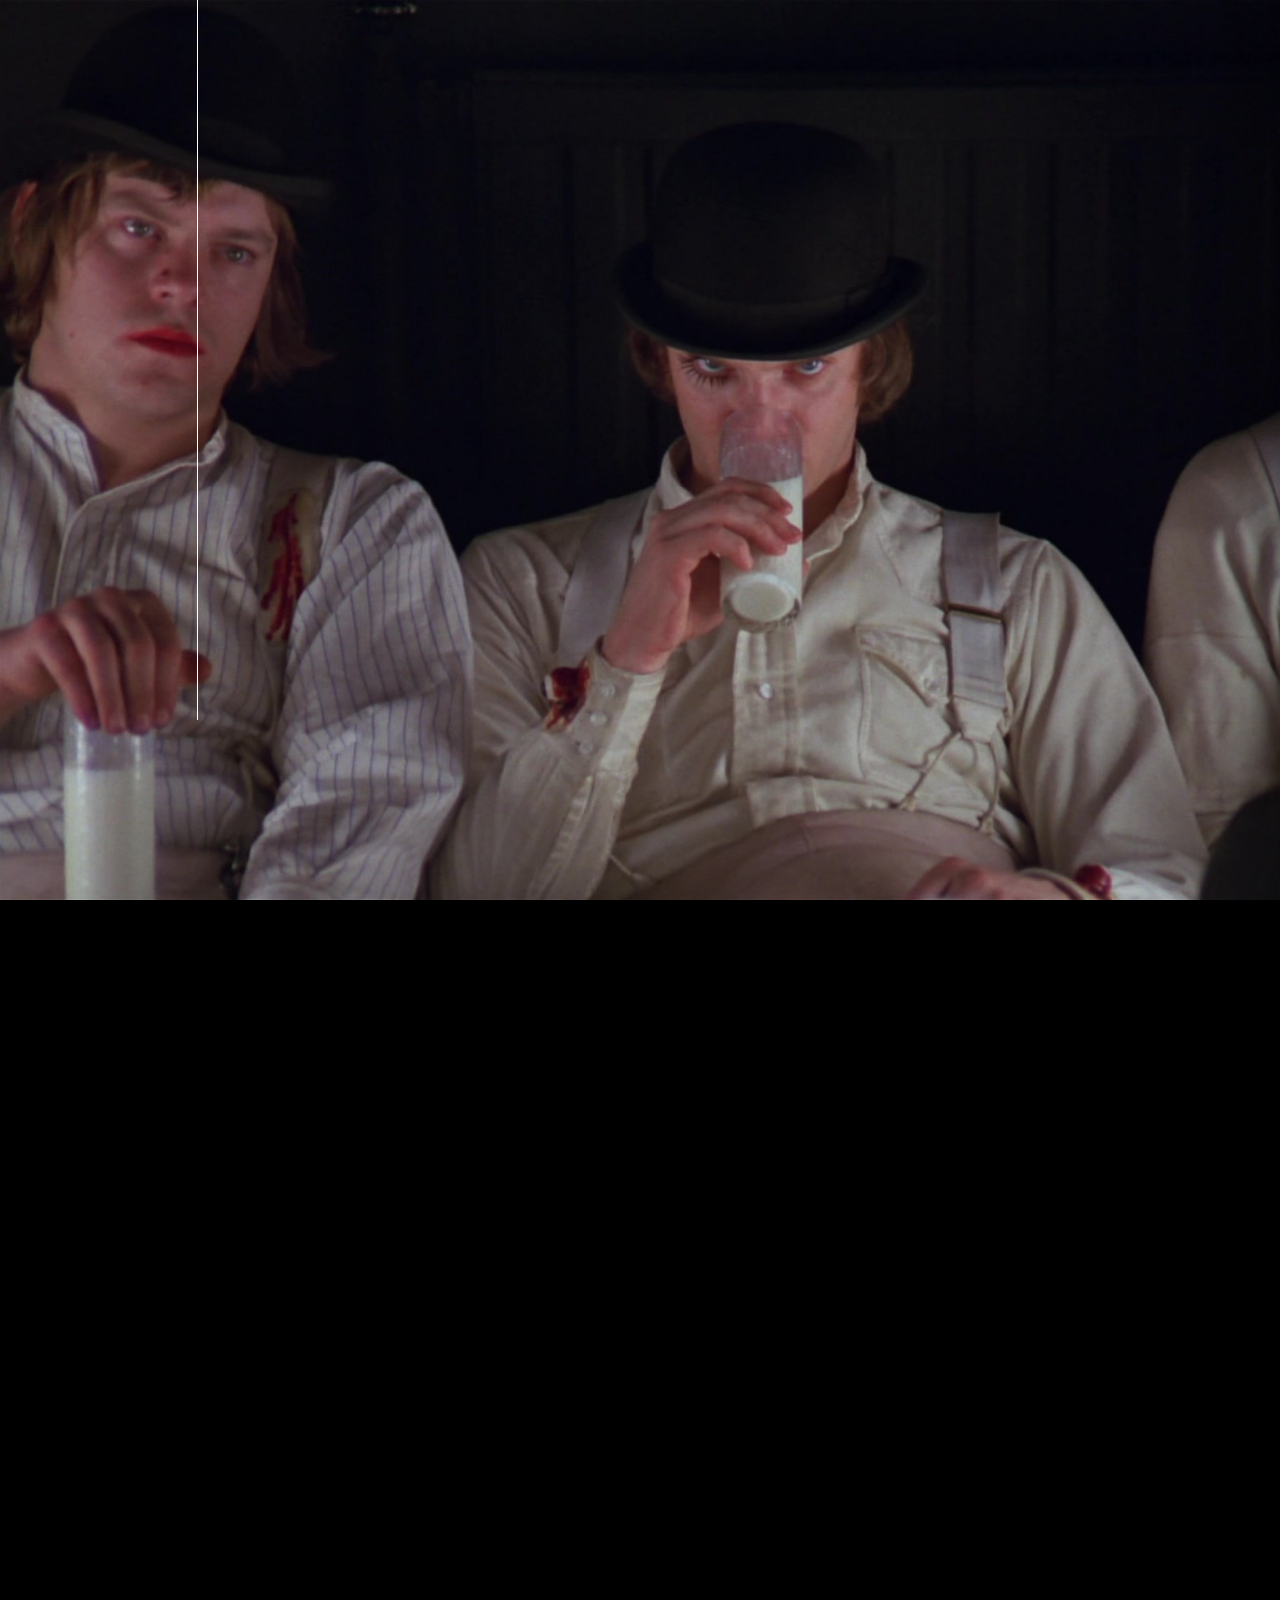
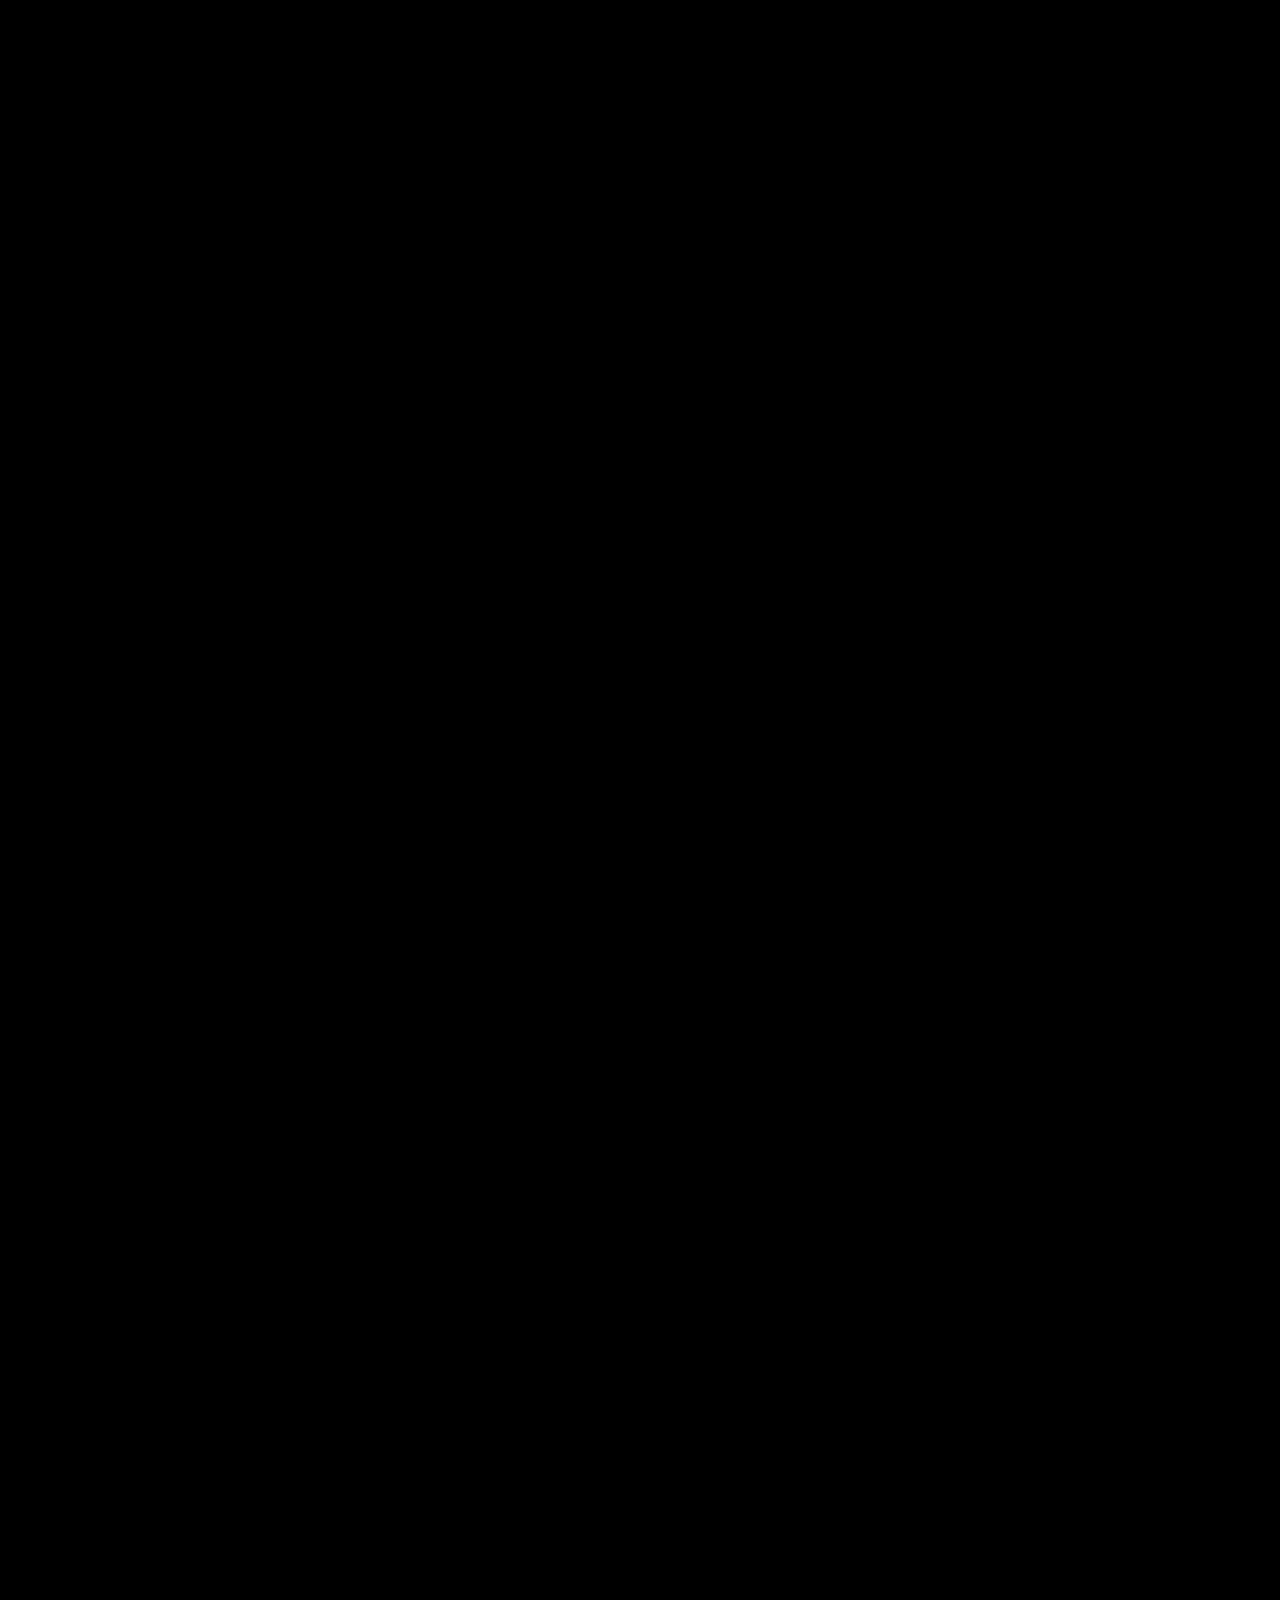
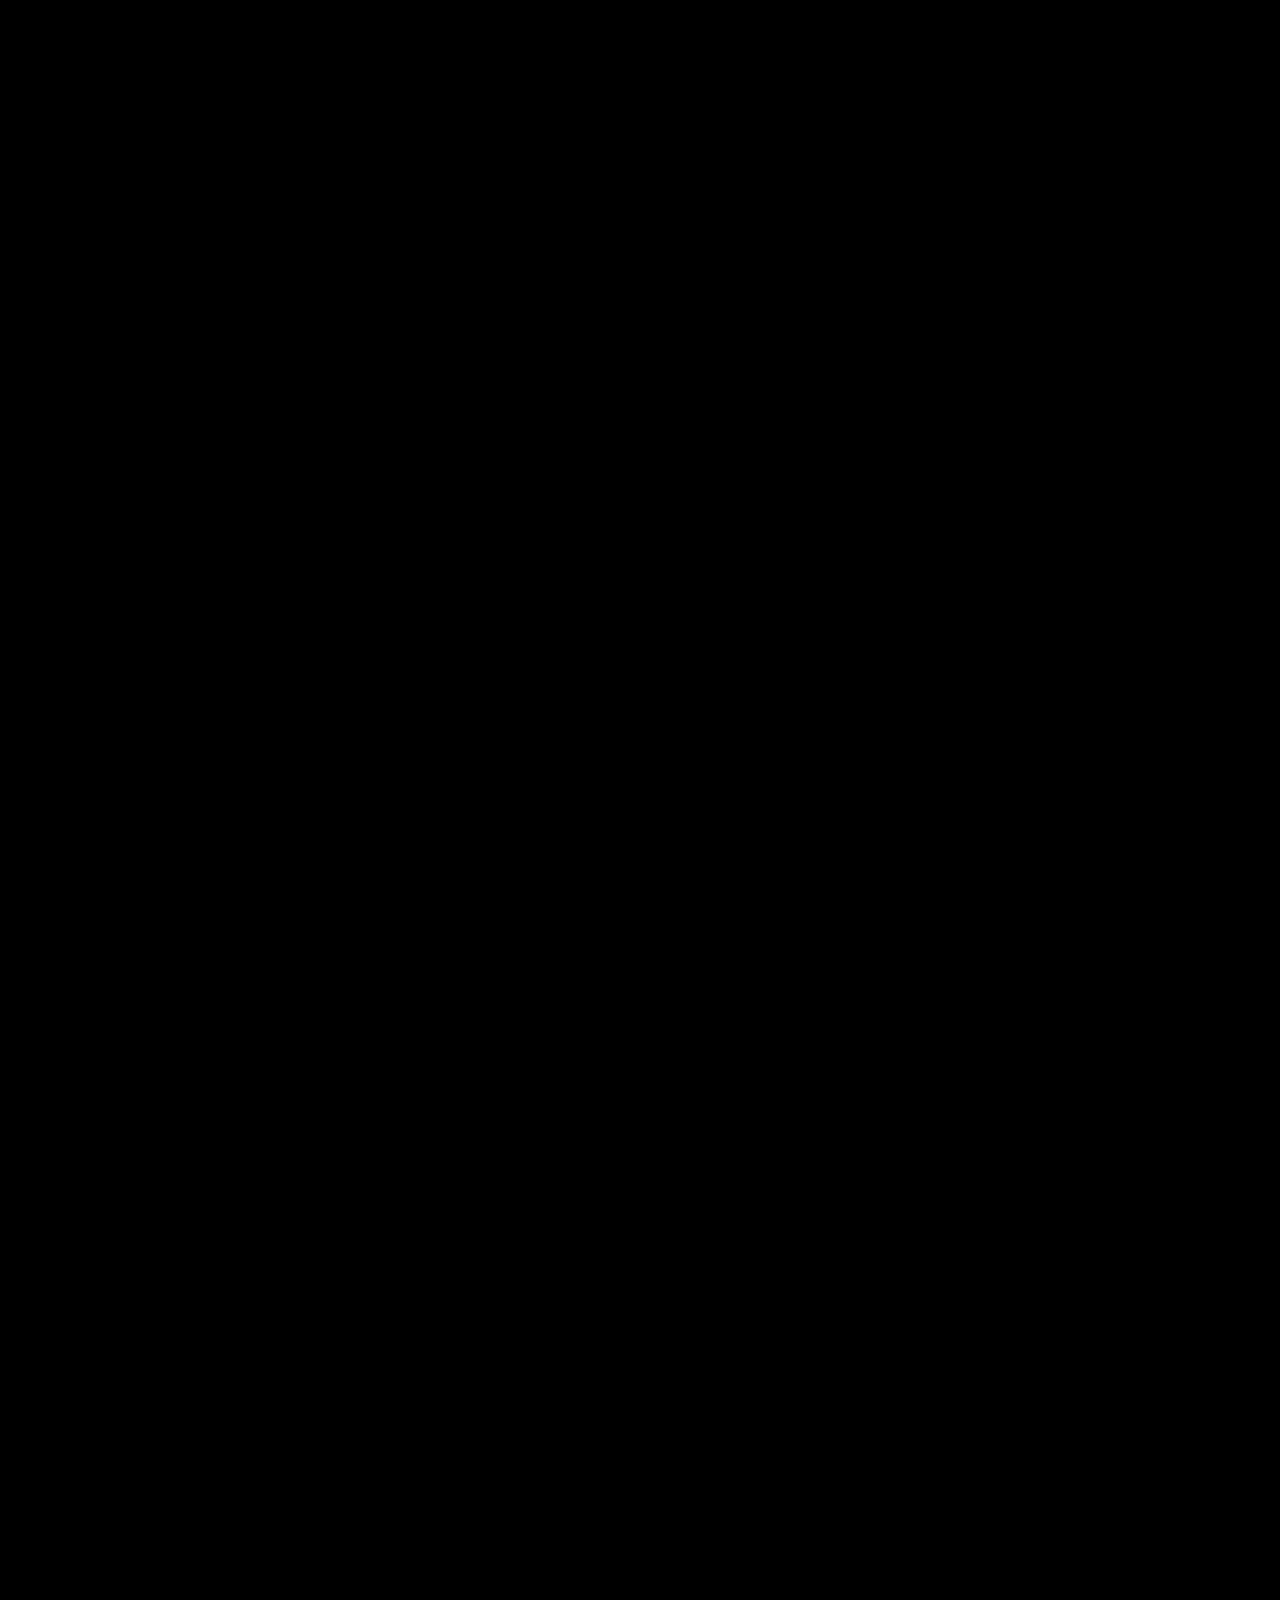
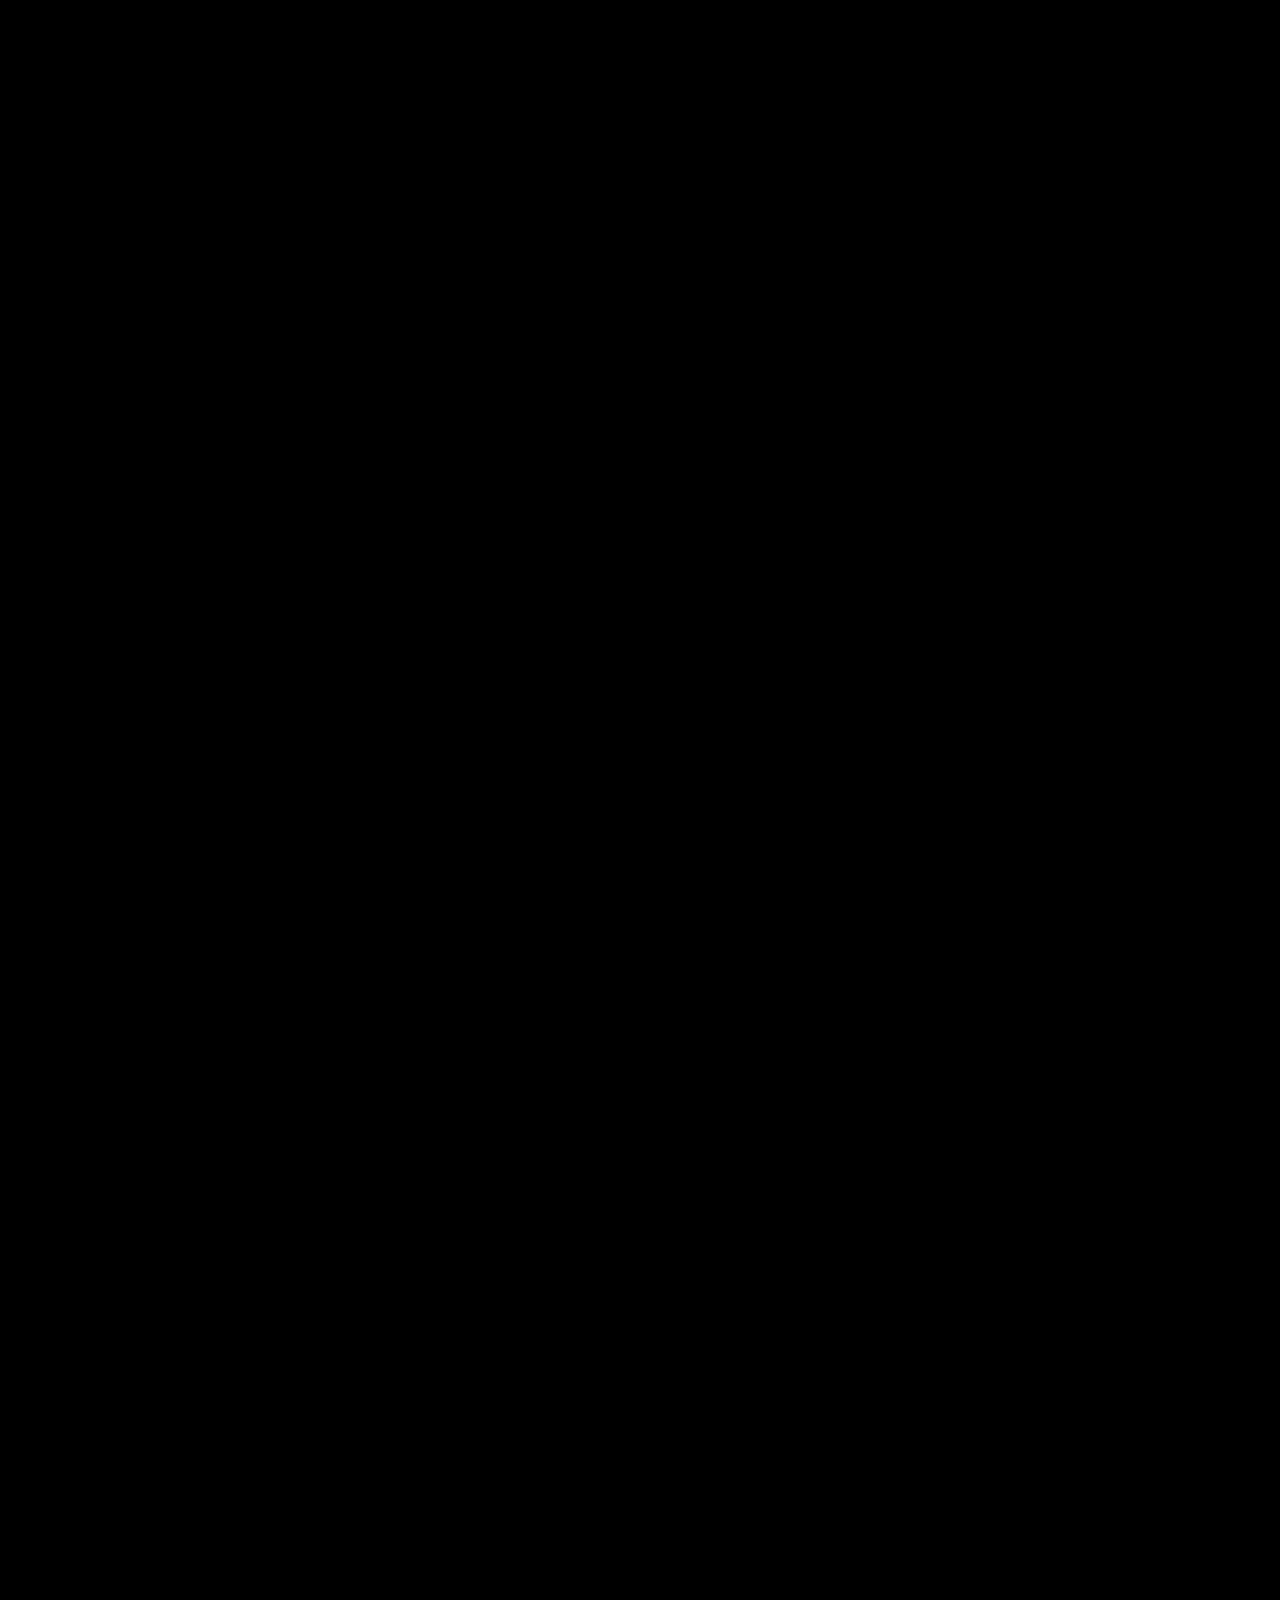
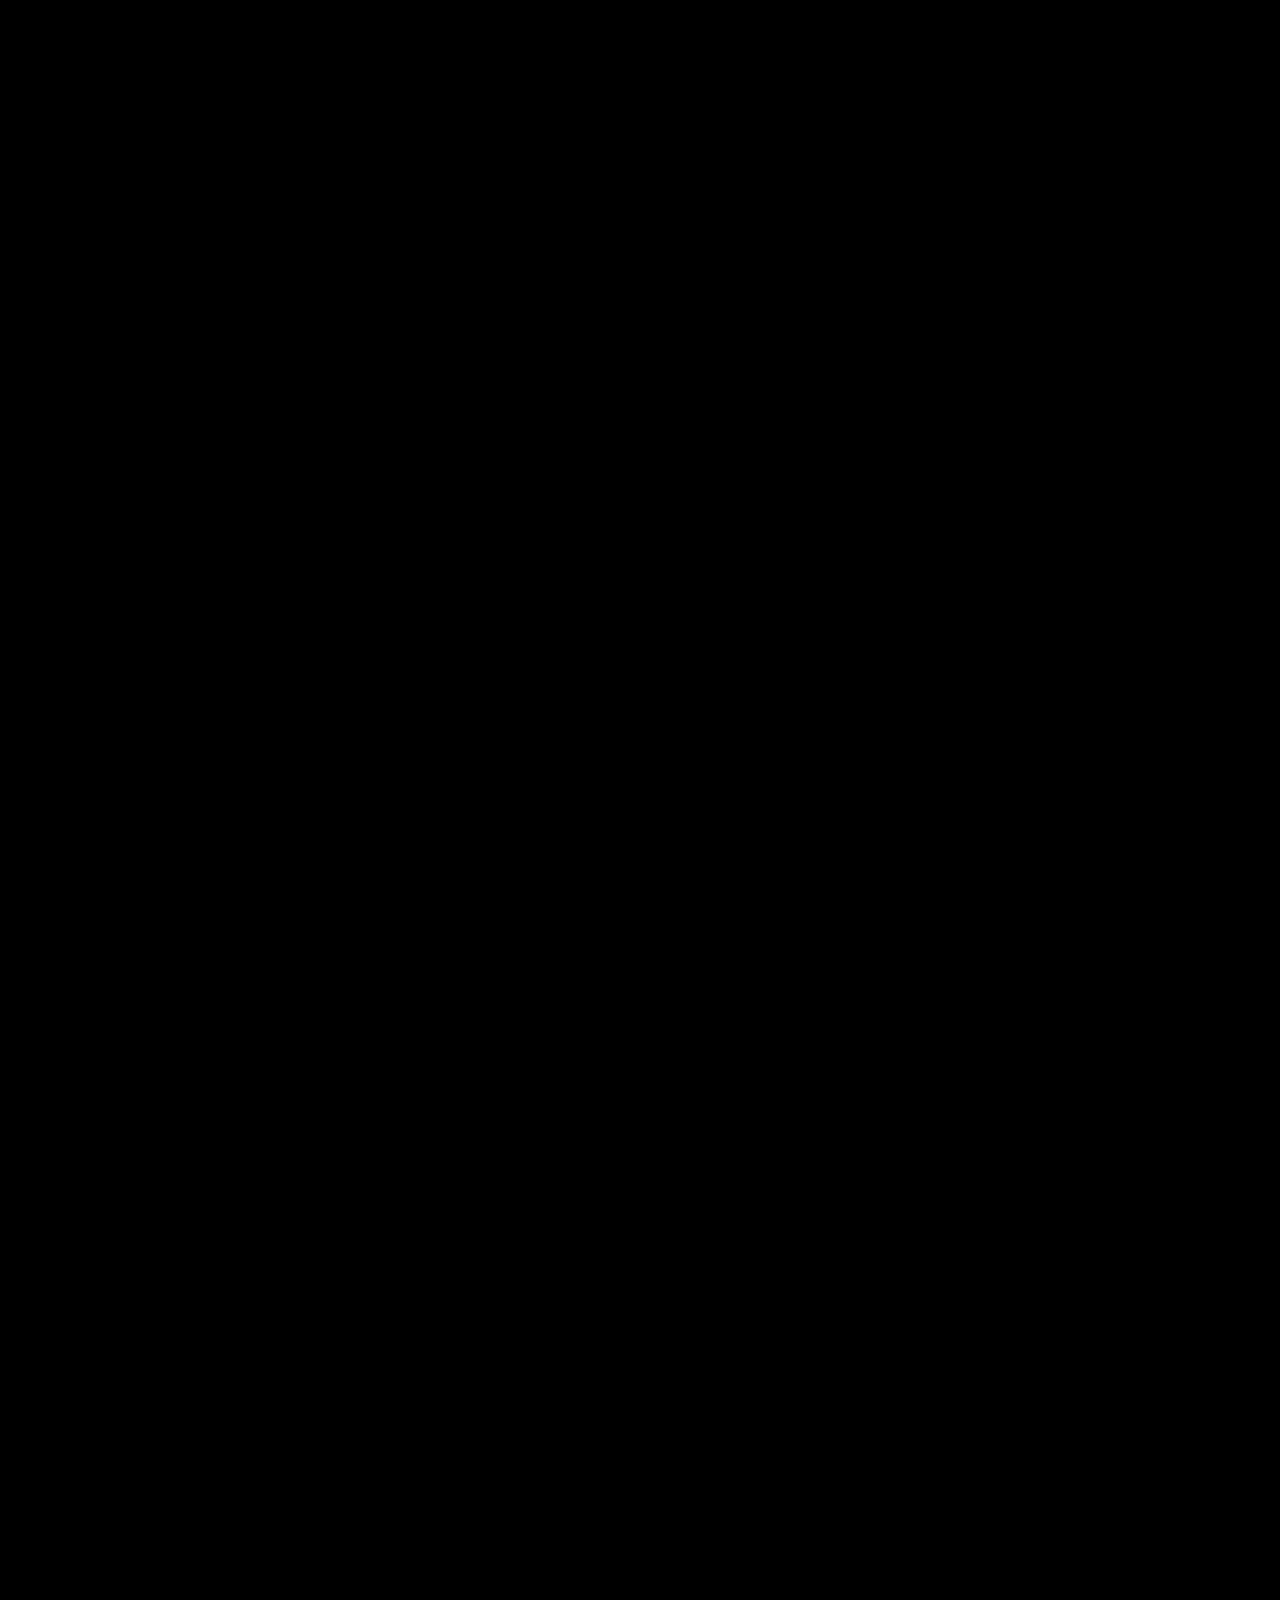
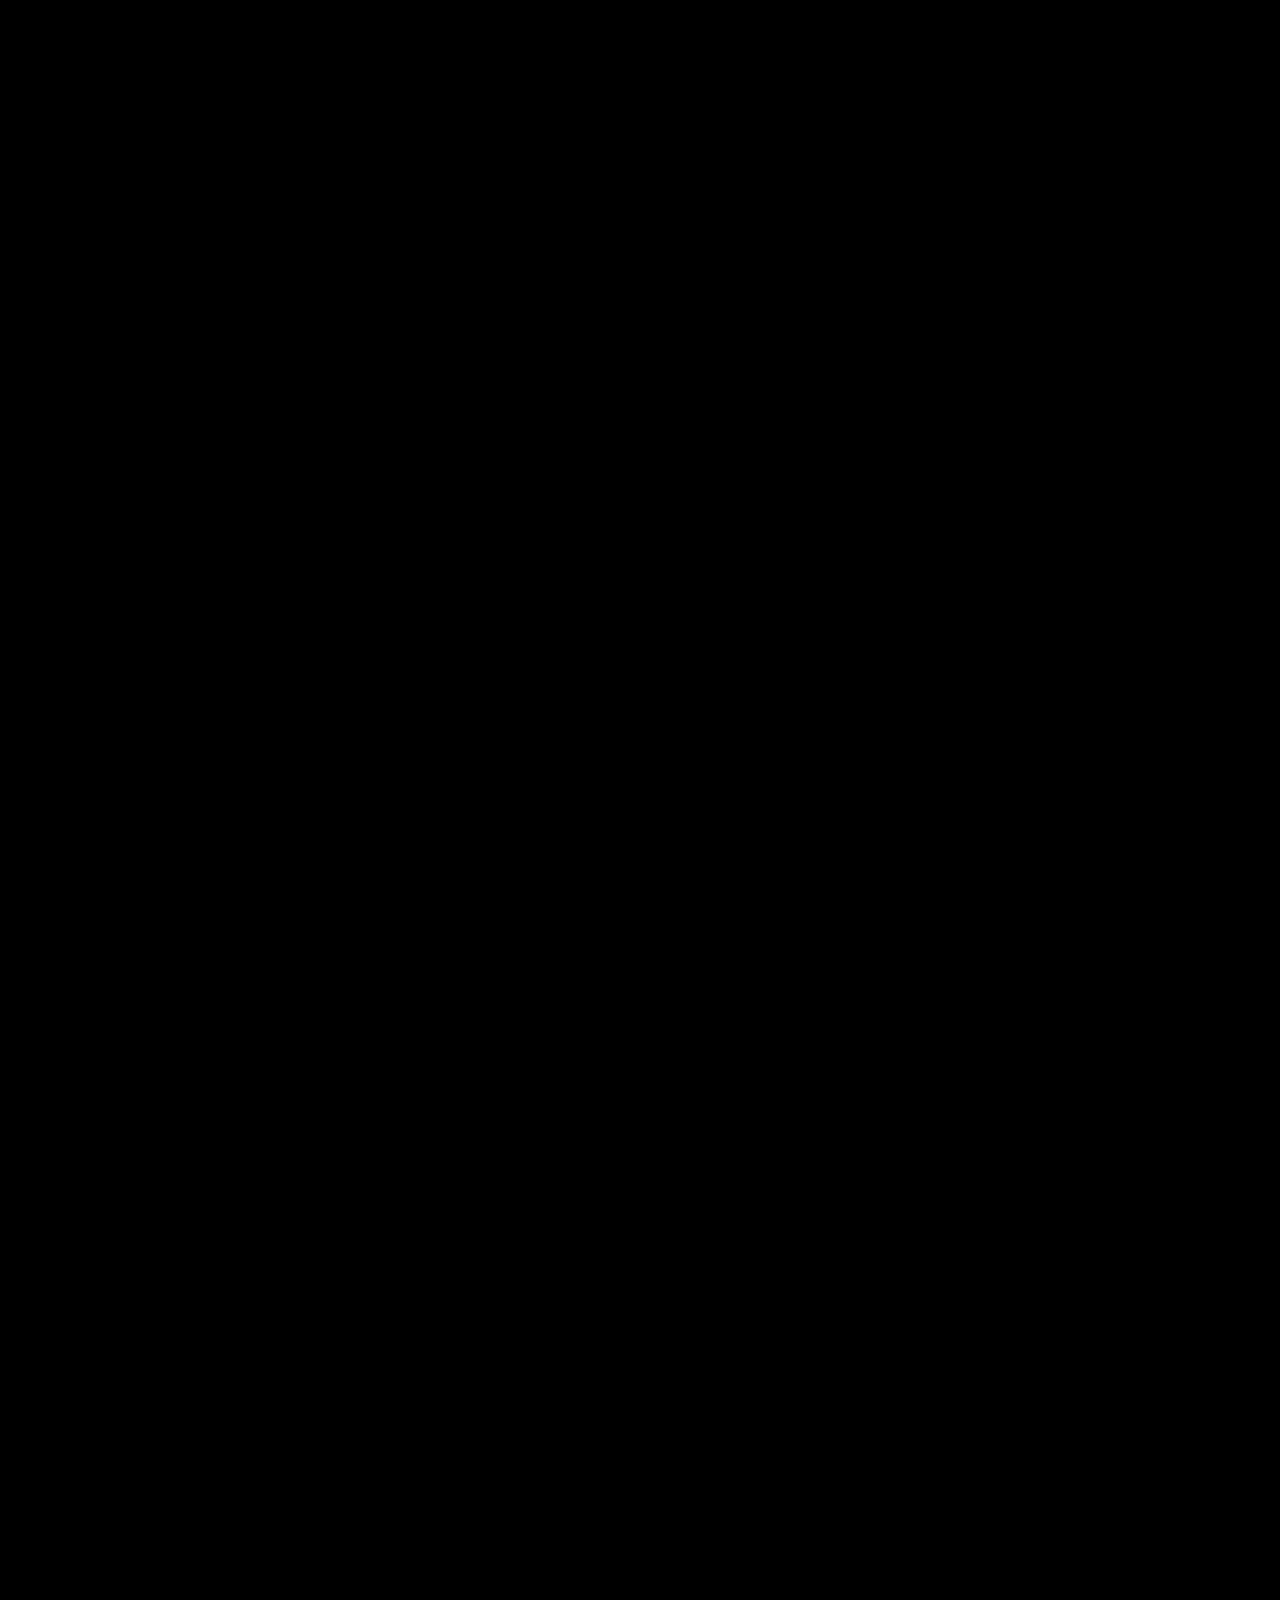
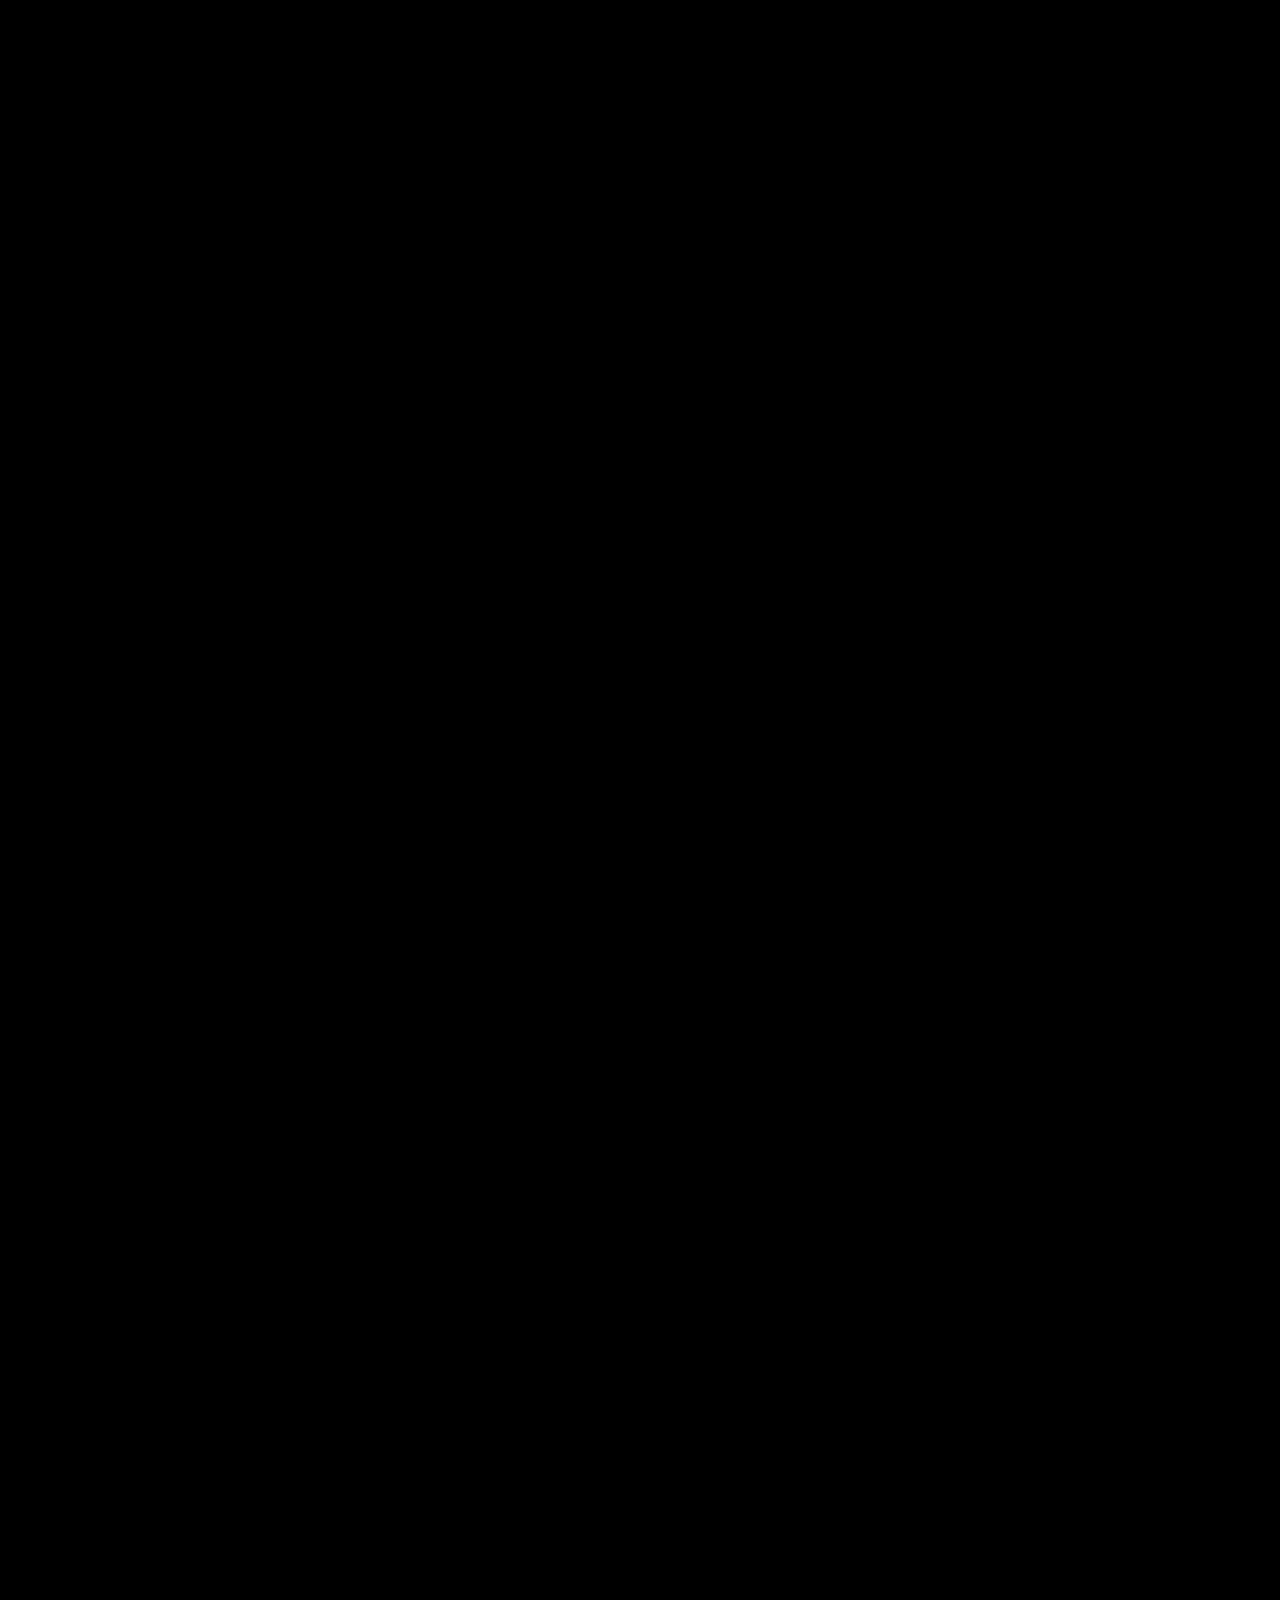
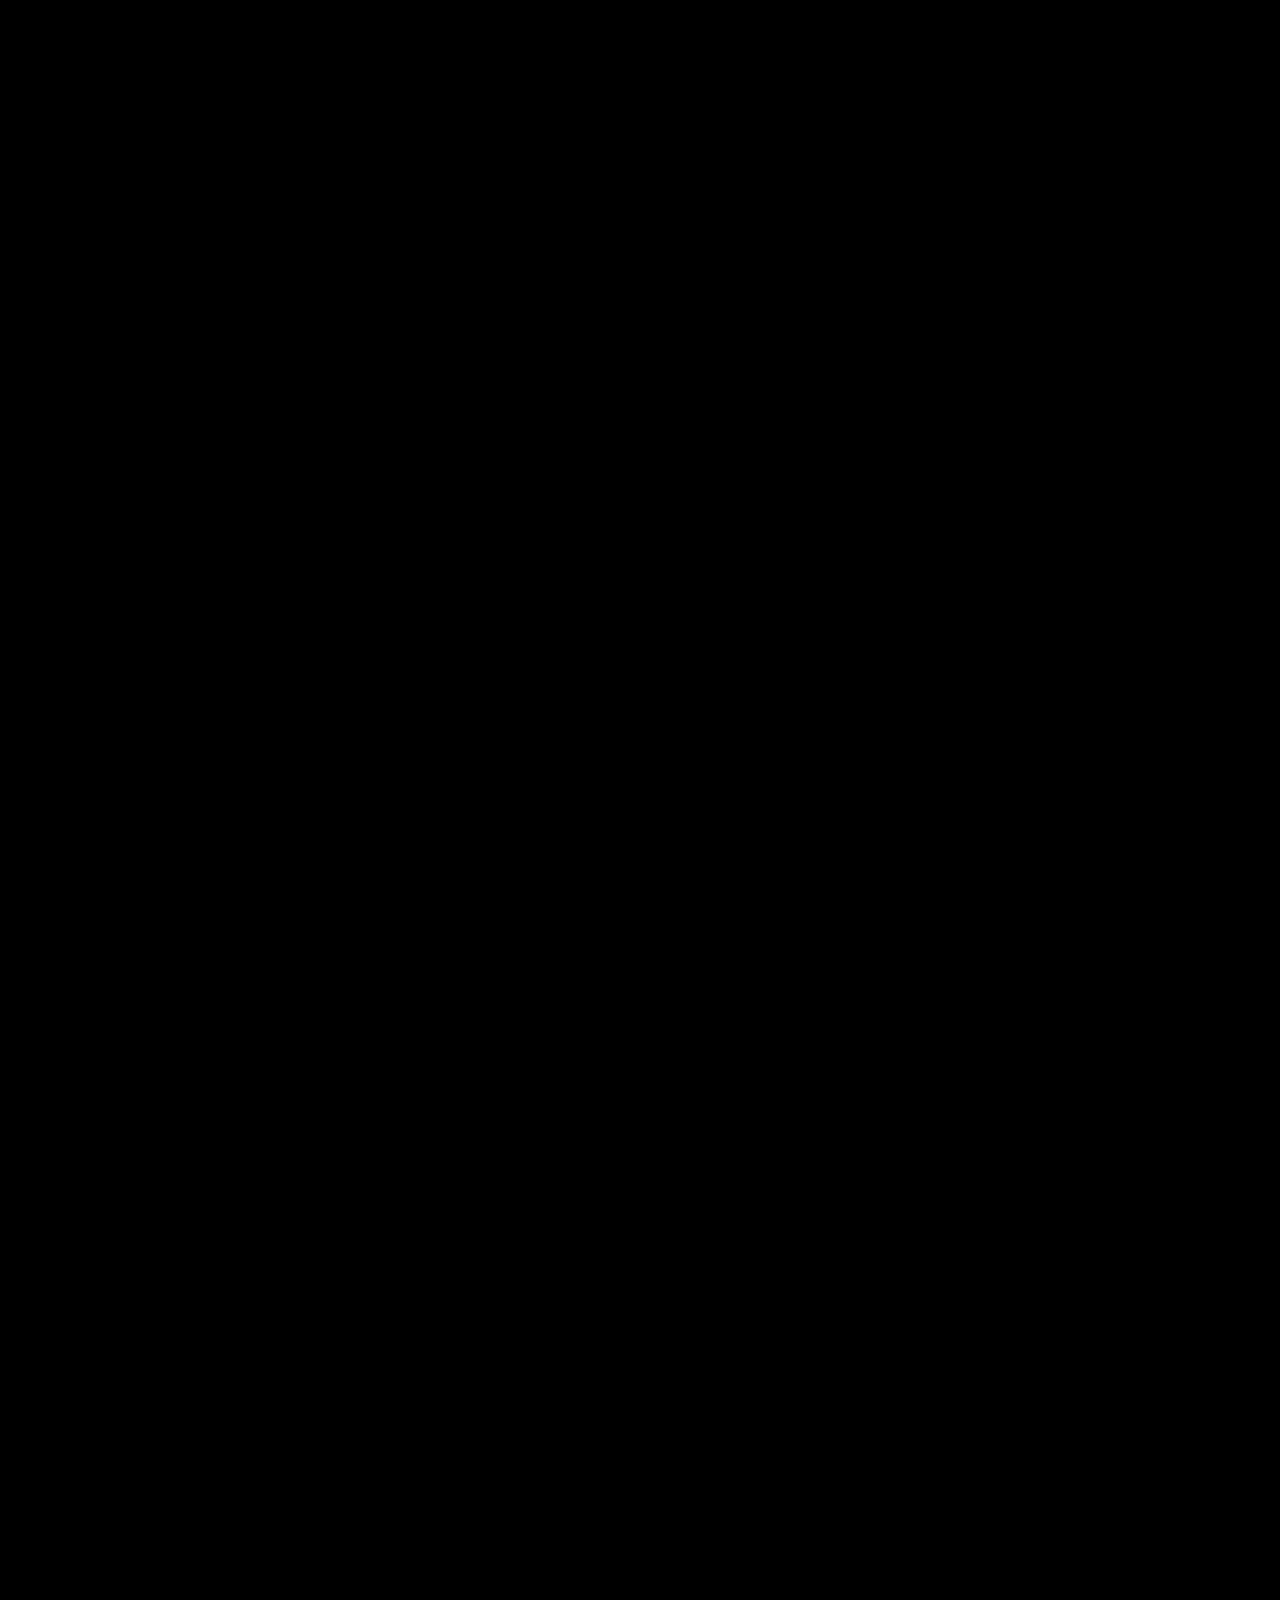
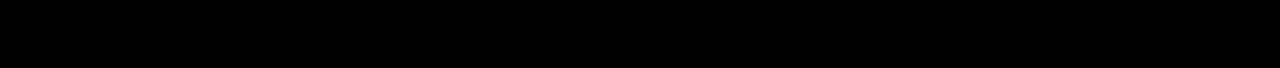
<file: index.html>
<!DOCTYPE html>
<html lang="en"></html>
<head>
    <meta charset="UTF-8">
    <link rel="stylesheet" href="filmographyPage.css">
    <meta http-equiv="X-UA-Compatible" content="IE=edge">
    <meta name="viewport" content="width=device-width, initial-scale=1.0">
    <title>Slider</title>
</head>
<body>
    <main>
        <div class="slider">

            <!-- Main slider -->
            <div class="slider-inner main-stage" style="padding-top: 0vh">

                <!-- Image background -->
                <div class="main-image">
                    <div id="main-line1"></div>
                    <div id="main-line2"></div>
                    <div id="main-line3"></div>
                    <div id="main-line4"></div>
                    <div id="stage-line-marker">
                        <div id="stage-line-marker-line">
                            <span class="title-font">Stage 0</span>
                        </div>
                        <div id="stage-line-marker-shape"></div>
                    </div>
                    <div id="main-title1">Stanley</div>
                    <div id="main-title2">Kubrik</div>
                    <div id="main-title3">Filmography</div>
                    <div class="main-gradient"></div>
                    <img style="height: 100%" src="./images/main.jpg" alt="">
                </div>
                <div style="width: 15vw; background: black"></div>

                <!-- Author section -->
                <div class="author-box" id="author-box">
                    <div style="display: flex; justify-content: space-between">
                        <div><span class="paragraph-font" style="font-weight: bold">Stanley Kubrik</span></div>
                        <div style="width: 170px; height: auto;">
                            <img style="width: 100%" src="./images/kubrik.jpg">
                        </div>
                    </div>
                    <div style="margin-bottom: 50px">
                        <span class="title-font" style="display: block; font-size: 32px; margin-bottom: 25px">Born in 1928</span>
                        <p style="font-family: AnekTamil;">
                            A demanding perfectionist, Kubrick assumed control over most aspects of the filmmaking process, 
                            from direction and writing to editing, and took painstaking care with researching his films and staging 
                            scenes, working in close coordination with his actors, crew, and other collaborators. He often asked for several 
                            dozen retakes of the same shot in a movie, which resulted in many conflicts with his casts. Despite the resulting 
                            notoriety among actors, many of Kubrick's films broke new ground in cinematography. 
                        </p>
                    </div>
                </div>

                <!-- Stage 0 -->
            
                <div class="slider-inner" id="stage0">
                    <div class="stage-box">
                        <div style="display: flex; flex-direction: column">
                            <div><span class="title-font" style="font-size: 130px">Stage 0</span></div>
                            <div><span class="title-font" style="font-size: 32px">Documentaries and first films</span></div>
                        </div>  
                    </div>

                    <div class="film-box">
                        <div class="portrait" onclick="openFilmDescription(0)" onmouseenter="animatePortraitLines(0, true)" onmouseleave="animatePortraitLines(0, false)">
                            <div class="item">
                                <div class="img"></div>
                            </div>
                            <div class="portrait-horizontal-line"></div>
                            <div class="portrait-vertical-line"></div>
                            <div class="film-title">
                                <div><span class="paragraph-font">Day of the Fight</span></div>
                                <div><span class="paragraph-font">1951</span></div>
                            </div>
                        </div>

                        <div class="description-box paragraph-font">
                            <div style="padding: 30px">
                                <span class="description-titles">Synopsis:</span>
                                <div class="description-paragraph">
                                    Day of the Fight shows Irish-American middleweight boxer Walter Cartier during the 
                                    height of his career, on April 17, 1950, the day of a fight with middleweight Bobby James. The film 
                                    opens with a short section on boxing's history and then follows Cartier through his day as he 
                                    prepares for the 10 P.M. bout. Cartier eats breakfast in his West 12th Street apartment in 
                                    Greenwich Village, goes to early mass, and eats lunch at his favorite restaurant. At 4 P.M., 
                                    he starts preparations for the fight. By 8 P.M., he is waiting in his dressing room at Laurel 
                                    Gardens in Newark, New Jersey, for the fight to begin.
                                </div>
                            </div>
                            <div style="padding-left: 30px">
                                <span class="description-titles">Duration:</span>
                                <div class="description-paragraph">12m</div>
                            </div>
                            <div class="poster-box">
                                <div class="poster"><img src="./images/day-of-the-fight.jpg" alt="" style="height: 100%; width: auto"></div>
                            </div>
                        </div>
                    </div>
                    
                    <div class="film-box">
                        <div class="portrait" onclick="openFilmDescription(1)" onmouseenter="animatePortraitLines(1, true)" onmouseleave="animatePortraitLines(1, false)" id="fliyng-padre">
                            <div class="item">
                                <div class="img"></div>
                            </div>
                            <div class="portrait-horizontal-line"></div>
                            <div class="portrait-vertical-line"></div>
                            <div class="film-title">
                                <div><span class="paragraph-font">Fliyng Padre</span></div>
                                <div><span class="paragraph-font">1951</span></div>
                            </div>
                        </div>

                        <div class="description-box paragraph-font">
                            <div style="padding: 30px">
                                <span class="description-titles">Synopsis:</span>
                                <div class="description-paragraph">
                                    Flying Padre is a 1951 short subject black-and-white documentary film. 
                                    It is the second film directed by Stanley Kubrick. The film is nine minutes 
                                    long and was completed shortly after Kubrick had completed his first film for RKO, 
                                    the short subject Day of the Fight (1951). 
                                </div>
                            </div>
                            <div style="padding-left: 30px">
                                <span class="description-titles">Duration:</span>
                                <div class="description-paragraph">9m</div>
                            </div>
                            <div class="poster-box">
                                <div class="poster"><img src="./images/flying-padre.jpeg" alt="" style="height: 100%; width: auto"></div>
                            </div>
                        </div>
                    </div>
                    
                    <div class="film-box">
                        <div class="portrait" onclick="openFilmDescription(2)" onmouseenter="animatePortraitLines(2, true)" onmouseleave="animatePortraitLines(2, false)">
                            <div class="item">
                                <div class="img"></div>
                            </div>
                            <div class="portrait-horizontal-line"></div>
                            <div class="portrait-vertical-line"></div>
                            <div class="film-title">
                                <div><span class="paragraph-font">The Seafarers</span></div>
                                <div><span class="paragraph-font">1953</span></div>
                            </div>
                        </div>

                        <div class="description-box paragraph-font">
                            <div style="padding: 30px">
                                <span class="description-titles">Synopsis:</span>
                                <div class="description-paragraph">
                                    The Seafarers is Stanley Kubrick's fourth film and third short documentary, made for the Seafarers 
                                    International Union, directed in June 1953. The film was Kubrick's first in color. There are shots of 
                                    ships, machinery, a canteen, and a union meeting. The film was supervised by the staff of The 
                                    Seafarers Log, the union magazine. For the cafeteria scene in the film, Kubrick chose a long, 
                                    sideways-shooting dolly shot to establish the life of the seafarer's community; this shot is 
                                    an early demonstration of a signature technique that Kubrick would use in his feature films. 
                                </div>
                            </div>
                            <div style="padding-left: 30px">
                                <span class="description-titles">Duration:</span>
                                <div class="description-paragraph">30m</div>
                            </div>
                            <div class="poster-box">
                                <div class="poster"><img src="./images/the-seafarers.jpg" alt="" style="height: 100%; width: auto"></div>
                            </div>
                        </div>
                    </div>
                    
                    <div class="film-box">
                        <div class="portrait" onclick="openFilmDescription(3)" onmouseenter="animatePortraitLines(3, true)" onmouseleave="animatePortraitLines(3, false)">
                            <div class="item">
                                <div class="img"></div>
                            </div>
                            <div class="portrait-horizontal-line"></div>
                            <div class="portrait-vertical-line"></div>
                            <div class="film-title">
                                <div><span class="paragraph-font">Fear and Desire</span></div>
                                <div><span class="paragraph-font">1953</span></div>
                            </div>
                        </div>

                        <div class="description-box paragraph-font">
                            <div style="padding: 30px">
                                <span class="description-titles">Synopsis:</span>
                                <div class="description-paragraph">
                                    Fear and Desire is a 1952 American anti-war film directed, produced, and edited by Stanley Kubrick, 
                                    and written by Howard Sackler. With a production team of only fifteen people, the film was Kubrick's 
                                    feature directorial debut. In the years following its release, Fear and Desire 
                                    seemed to have disappeared. Distributor Joseph Burstyn died in November 1953 on a trans-Atlantic 
                                    flight, and his company went out of business. Legend has it that Kubrick destroyed the film's 
                                    original negative and sought to do the same to any leftover prints after the failed film fell 
                                    out of circulation following Burstyn's death. However, some prints of the film remained in 
                                    private collections.
                                </div>
                            </div>
                            <div style="padding-left: 30px">
                                <span class="description-titles">Duration:</span>
                                <div class="description-paragraph">1h 2m</div>
                            </div>
                            <div class="poster-box">
                                <div class="poster"><img src="./images/fear-and-desire.jpg" alt="" style="height: 100%; width: auto"></div>
                            </div>
                        </div>
                    </div>
                    
                    <div class="film-box">
                        <div class="portrait" onclick="openFilmDescription(4)" onmouseenter="animatePortraitLines(4, true)" onmouseleave="animatePortraitLines(4, false)">
                            <div class="item">
                                <div class="img"></div>
                            </div>
                            <div class="portrait-horizontal-line"></div>
                            <div class="portrait-vertical-line"></div>
                            <div class="film-title">
                                <div><span class="paragraph-font">Killer's Kiss</span></div>
                                <div><span class="paragraph-font">1955</span></div>
                            </div>
                        </div>

                        <div class="description-box paragraph-font">
                            <div style="padding: 30px">
                                <span class="description-titles">Synopsis:</span>
                                <div class="description-paragraph">
                                    Killer's Kiss is a 1955 American crime film noir directed by Stanley Kubrick and written
                                     by Kubrick and Howard Sackler. It is the second feature film directed by Kubrick, following his 
                                     1953 debut feature Fear and Desire. The film stars Jamie Smith, Irene Kane, and Frank Silvera. The 
                                     film is about Davey Gordon (Jamie Smith), a 29-year-old middleweight New York boxer at the end of 
                                     his career, and his relationship with his neighbor, taxi dancer Gloria Price (Irene Kane), and her 
                                     violent employer Vincent Rapallo (Frank Silvera).
                                </div>
                            </div>
                            <div style="padding-left: 30px">
                                <span class="description-titles">Duration:</span>
                                <div class="description-paragraph">1h 7mm</div>
                            </div>
                            <div class="poster-box">
                                <div class="poster"><img src="./images/killer-kiss.jpg" alt="" style="height: 100%; width: auto"></div>
                            </div>
                        </div>
                    </div>
                </div>

                <!-- Stage 1 -->

                <div class="slider-inner" id="stage1" style="background: rgb(255, 253, 243); color: black">
                    <div class="stage-box">
                        <div style="display: flex; flex-direction: column">
                            <div><span class="title-font" style="font-size: 130px">Stage 1</span></div>
                            <div><span class="title-font" style="font-size: 32px">Classic period, a young Stanley, in black and white</span></div>
                        </div>  
                    </div>

                    <div class="film-box">
                        <div class="portrait portrait-stage1" onclick="openFilmDescription(5)" onmouseenter="animatePortraitLines(5, true)" onmouseleave="animatePortraitLines(5, false)">
                            <div class="item">
                                <div class="img"></div>
                            </div>
                            <div class="portrait-horizontal-line"></div>
                            <div class="portrait-vertical-line"></div>
                            <div class="film-title">
                                <div><span class="paragraph-font">The Killing</span></div>
                                <div><span class="paragraph-font">1956</span></div>
                            </div>
                        </div>

                        <div class="description-box paragraph-font">
                            <div style="padding: 30px">
                                <span class="description-titles">Synopsis:</span>
                                <div class="description-paragraph">
                                    The Killing is a 1956 American film noir directed by Stanley Kubrick and produced by James B. 
                                    Harris. It was written by Kubrick and Jim Thompson and based on Lionel White's novel Clean Break. 
                                    It stars Sterling Hayden, Coleen Gray, and Vince Edwards, and features Marie Windsor, Elisha Cook 
                                    Jr., Jay C. Flippen and Timothy Carey.
                                </div>
                            </div>
                            <div style="padding-left: 30px">
                                <span class="description-titles">Duration:</span>
                                <div class="description-paragraph">1h 25m</div>
                            </div>
                            <div class="poster-box">
                                <div class="poster"><img src="./images/the-killing.jpg" alt="" style="height: 100%; width: auto"></div>
                            </div>
                        </div>
                    </div>
                    
                    <div class="film-box">
                        <div class="portrait portrait-stage1" onclick="openFilmDescription(6)" onmouseenter="animatePortraitLines(6, true)" onmouseleave="animatePortraitLines(6, false)">
                            <div class="item">
                                <div class="img"></div>
                            </div>
                            <div class="portrait-horizontal-line"></div>
                            <div class="portrait-vertical-line"></div>
                            <div class="film-title">
                                <div><span class="paragraph-font">Paths of Glory</span></div>
                                <div><span class="paragraph-font">1957</span></div>
                            </div>
                        </div>

                        <div class="description-box paragraph-font">
                            <div style="padding: 30px">
                                <span class="description-titles">Synopsis:</span>
                                <div class="description-paragraph">
                                    Paths of Glory is a 1957 American anti-war film co-written and directed by Stanley Kubrick, 
                                    based on the novel of the same name by Humphrey Cobb. Set during World War I, the film 
                                    stars Kirk Douglas as Colonel Dax, the commanding officer of French soldiers who refuse 
                                    to continue a suicidal attack, after which Dax attempts to defend them against charges 
                                    of cowardice in a court-martial.
                                </div>
                            </div>
                            <div style="padding-left: 30px">
                                <span class="description-titles">Duration:</span>
                                <div class="description-paragraph">1h 28m</div>
                            </div>
                            <div class="poster-box">
                                <div class="poster"><img src="./images/paths-of-glory.jpg" alt="" style="height: 100%; width: auto"></div>
                            </div>
                        </div>
                    </div>
                    
                    <div class="film-box">
                        <div class="portrait portrait-stage1" onclick="openFilmDescription(7)" onmouseenter="animatePortraitLines(7, true)" onmouseleave="animatePortraitLines(7, false)">
                            <div class="item">
                                <div class="img"></div>
                            </div>
                            <div class="portrait-horizontal-line"></div>
                            <div class="portrait-vertical-line"></div>
                            <div class="film-title">
                                <div><span class="paragraph-font">Spartacus</span></div>
                                <div><span class="paragraph-font">1960</span></div>
                            </div>
                        </div>

                        <div class="description-box paragraph-font">
                            <div style="padding: 30px">
                                <span class="description-titles">Synopsis:</span>
                                <div class="description-paragraph">
                                    Spartacus is a 1960 American epic historical drama film directed by Stanley Kubrick, written by Dalton 
                                    Trumbo, and based on the 1951 novel of the same title by Howard Fast. It is inspired by the life story
                                     of Spartacus, the leader of a slave revolt in antiquity, and the events of the Third Servile War.
                                </div>
                            </div>
                            <div style="padding-left: 30px">
                                <span class="description-titles">Duration:</span>
                                <div class="description-paragraph">3h 17m</div>
                            </div>
                            <div class="poster-box">
                                <div class="poster"><img src="./images/spartacus.jpg" alt="" style="height: 100%; width: auto"></div>
                            </div>
                        </div>
                    </div>
                    
                    <div class="film-box">
                        <div class="portrait portrait-stage1" onclick="openFilmDescription(8)" onmouseenter="animatePortraitLines(8, true)" onmouseleave="animatePortraitLines(8, false)">
                            <div class="item">
                                <div class="img"></div>
                            </div>
                            <div class="portrait-horizontal-line"></div>
                            <div class="portrait-vertical-line"></div>
                            <div class="film-title">
                                <div><span class="paragraph-font">Lolita</span></div>
                                <div><span class="paragraph-font">1962</span></div>
                            </div>
                        </div>

                        <div class="description-box paragraph-font">
                            <div style="padding: 30px">
                                <span class="description-titles">Synopsis:</span>
                                <div class="description-paragraph">
                                    Lolita is a 1962 psychological comedy-drama film directed by Stanley Kubrick and based on the 1955 novel
                                     of the same title by Vladimir Nabokov, who is also credited with writing the screenplay. The film follows 
                                     Humbert Humbert, a middle-aged literature lecturer who becomes sexually infatuated with Dolores Haze 
                                     (nicknamed "Lolita"), a young adolescent girl. Lolita polarized contemporary critics for its controversial 
                                     depictions of child sexual abuse. Years after its release, Kubrick expressed doubt that he would have 
                                     attempted to make the film had he fully understood how severe the censorship limitations on it would be.
                                </div>
                            </div>
                            <div style="padding-left: 30px">
                                <span class="description-titles">Duration:</span>
                                <div class="description-paragraph">2h 32m</div>
                            </div>
                            <div class="poster-box">
                                <div class="poster"><img src="./images/lolita.jpg" alt="" style="height: 100%; width: auto"></div>
                            </div>
                        </div>
                    </div>
                    
                    <div class="film-box">
                        <div class="portrait portrait-stage1" onclick="openFilmDescription(9)" onmouseenter="animatePortraitLines(9, true)" onmouseleave="animatePortraitLines(9, false)">
                            <div class="item">
                                <div class="img"></div>
                            </div>
                            <div class="portrait-horizontal-line"></div>
                            <div class="portrait-vertical-line"></div>
                            <div class="film-title">
                                <div><span class="paragraph-font">Dr. Strangelove</span></div>
                                <div><span class="paragraph-font">1964</span></div>
                            </div>
                        </div>

                        <div class="description-box paragraph-font">
                            <div style="padding: 30px">
                                <span class="description-titles">Synopsis:</span>
                                <div class="description-paragraph">
                                    The story concerns an unhinged United States Air Force general who orders a pre-emptive nuclear 
                                    attack on the Soviet Union. It separately follows the President of the United States, his advisors, 
                                    the Joint Chiefs of Staff and a Royal Air Force exchange officer as they attempt to prevent the crew 
                                    of a B-52 (who were following orders from the general) from bombing the Soviet Union and starting a 
                                    nuclear war.
                                </div>
                            </div>
                            <div style="padding-left: 30px">
                                <span class="description-titles">Duration:</span>
                                <div class="description-paragraph">1h 34m</div>
                            </div>
                            <div class="poster-box">
                                <div class="poster"><img src="./images/strangelove.jpg" alt="" style="height: 100%; width: auto"></div>
                            </div>
                        </div>
                    </div>
                </div>

                <!-- Stage 2 -->

                <div class="slider-inner" id="stage2" style="background: rgb(34, 85, 179); color: rgb(255, 254, 244)">
                    <div class="stage-box">
                        <div style="display: flex; flex-direction: column">
                            <div><span class="title-font" style="font-size: 130px">Stage 2</span></div>
                            <div><span class="title-font" style="font-size: 32px">Classic period, a young Stanley, in black and white</span></div>
                        </div>  
                    </div>
                    
                    <div class="film-box">
                        <div class="portrait" onclick="openFilmDescription(10)" onmouseenter="animatePortraitLines(10, true)" onmouseleave="animatePortraitLines(10, false)">
                            <div class="item">
                                <div class="img"></div>
                            </div>
                            <div class="portrait-horizontal-line"></div>
                            <div class="portrait-vertical-line"></div>
                            <div class="film-title">
                                <div><span class="paragraph-font">2001: A Space Odyssey</span></div>
                            </div>
                        </div>

                        <div class="description-box paragraph-font">
                            <div style="padding: 30px">
                                <span class="description-titles">Synopsis:</span>
                                <div class="description-paragraph">
                                    2001: A Space Odyssey is a 1968 epic science fiction film produced and directed by Stanley Kubrick. The film is noted for 
                                    its scientifically accurate depiction of space flight, pioneering special effects, and ambiguous 
                                    imagery. Kubrick avoided conventional cinematic and narrative techniques; dialogue is used sparingly, 
                                    and there are long sequences accompanied only by music. The soundtrack incorporates numerous works of 
                                    classical music, by composers including Richard Strauss, Johann Strauss II, Aram Khachaturian, 
                                    and György Ligeti.
                                </div>
                            </div>
                            <div style="padding-left: 30px">
                                <span class="description-titles">Duration:</span>
                                <div class="description-paragraph">2h 23m</div>
                            </div>
                            <div class="poster-box">
                                <div class="poster"><img src="./images/2001.jpg" alt="" style="height: 100%; width: auto"></div>
                            </div>
                        </div>
                    </div>
                    
                    <div class="film-box">
                        <div class="portrait" onclick="openFilmDescription(11)" onmouseenter="animatePortraitLines(11, true)" onmouseleave="animatePortraitLines(11, false)">
                            <div class="item">
                                <div class="img"></div>
                            </div>
                            <div class="portrait-horizontal-line"></div>
                            <div class="portrait-vertical-line"></div>
                            <div class="film-title">
                                <div><span class="paragraph-font">Clockwork Orange</span></div>
                                <div><span class="paragraph-font">1971</span></div>
                            </div>
                        </div>

                        <div class="description-box paragraph-font">
                            <div style="padding: 30px">
                                <span class="description-titles">Synopsis:</span>
                                <div class="description-paragraph">
                                    A Clockwork Orange is a 1971 dystopian crime film adapted, produced, and directed by 
                                    Stanley Kubrick, based on Anthony Burgess's 1962 novel of the same name. It employs disturbing, 
                                    violent images to comment on psychiatry, juvenile delinquency, youth gangs, and other social, 
                                    political, and economic subjects in a dystopian near-future Britain. The film was met with polarised 
                                    reviews from critics and was controversial due to its depictions of graphic violence. After 
                                    it was cited as having inspired copycat acts of violence, the film was withdrawn from 
                                    British cinemas at Kubrick's behest, and it was also banned in several other countries.
                                </div>
                            </div>
                            <div style="padding-left: 30px">
                                <span class="description-titles">Duration:</span>
                                <div class="description-paragraph">2h 16m</div>
                            </div>
                            <div class="poster-box">
                                <div class="poster"><img src="./images/clockwork.jpg" alt="" style="height: 100%; width: auto"></div>
                            </div>
                        </div>
                    </div>
                    
                    <div class="film-box">
                        <div class="portrait" onclick="openFilmDescription(12)" onmouseenter="animatePortraitLines(12, true)" onmouseleave="animatePortraitLines(12, false)">
                            <div class="item">
                                <div class="img"></div>
                            </div>
                            <div class="portrait-horizontal-line"></div>
                            <div class="portrait-vertical-line"></div>
                            <div class="film-title">
                                <div><span class="paragraph-font">Barry Lyndon</span></div>
                                <div><span class="paragraph-font">1975</span></div>
                            </div>
                        </div>

                        <div class="description-box paragraph-font">
                            <div style="padding: 30px">
                                <span class="description-titles">Synopsis:</span>
                                <div class="description-paragraph">
                                    Barry Lyndon is a 1975 period drama film written, directed, and produced by Stanley Kubrick, 
                                    based on the 1844 novel The Luck of Barry Lyndon that recounts the early exploits and later unravelling of a 
                                    fictional 18th-century Irish rogue and opportunist who marries a rich widow to climb the social ladder and 
                                    assume her late husband's aristocratic position.
                                    The film's cinematography has been described as ground-breaking. Especially notable are the long double 
                                    shots, usually ended with a slow backwards zoom, the scenes shot entirely in candlelight, and the
                                     settings based on William Hogarth paintings.
                                </div>
                            </div>
                            <div style="padding-left: 30px">
                                <span class="description-titles">Duration:</span>
                                <div class="description-paragraph">3h 7m</div>
                            </div>
                            <div class="poster-box">
                                <div class="poster"><img src="./images/barry-lyndon.png" alt="" style="height: 100%; width: auto"></div>
                            </div>
                        </div>
                    </div>
                    
                    <div class="film-box">
                        <div class="portrait" onclick="openFilmDescription(13)" onmouseenter="animatePortraitLines(13, true)" onmouseleave="animatePortraitLines(13, false)">
                            <div class="item">
                                <div class="img"></div>
                            </div>
                            <div class="portrait-horizontal-line"></div>
                            <div class="portrait-vertical-line"></div>
                            <div class="film-title">
                                <div><span class="paragraph-font">The Shining</span></div>
                                <div><span class="paragraph-font">1980</span></div>
                            </div>
                        </div>

                        <div class="description-box paragraph-font">
                            <div style="padding: 30px">
                                <span class="description-titles">Synopsis:</span>
                                <div class="description-paragraph">
                                    The Shining is a 1980 psychological horror film produced and directed by Stanley Kubrick and 
                                    co-written with novelist Diane Johnson. The film is based on Stephen King's 1977 novel of 
                                    the same name. The film's central character is Jack Torrance (Nicholson), an aspiring writer and recovering 
                                    alcoholic who accepts a position as the off-season caretaker of the isolated historic Overlook 
                                    Hotel in the Colorado Rockies, with his wife, Wendy Torrance, and young son, Danny 
                                    Torrance. Danny is gifted with psychic abilities named "shining". After a winter storm 
                                    leaves the Torrances snowbound, Jack's sanity deteriorates due to the influence of the supernatural 
                                    forces that inhabit the hotel.
                                </div>
                            </div>
                            <div style="padding-left: 30px">
                                <span class="description-titles">Duration:</span>
                                <div class="description-paragraph">1h 59m (European version)</div>
                            </div>
                            <div class="poster-box">
                                <div class="poster"><img src="./images/the-shining.jpg" alt="" style="height: 100%; width: auto"></div>
                            </div>
                        </div>
                    </div>
                    
                    <div class="film-box">
                        <div class="portrait" onclick="openFilmDescription(14)" onmouseenter="animatePortraitLines(14, true)" onmouseleave="animatePortraitLines(14, false)">
                            <div class="item">
                                <div class="img"></div>
                            </div>
                            <div class="portrait-horizontal-line"></div>
                            <div class="portrait-vertical-line"></div>
                            <div class="film-title">
                                <div><span class="paragraph-font">Full Metal Jacket</span></div>
                                <div><span class="paragraph-font">1987</span></div>
                            </div>
                        </div>

                        <div class="description-box paragraph-font">
                            <div style="padding: 30px">
                                <span class="description-titles">Synopsis:</span>
                                <div class="description-paragraph">
                                    The storyline follows a platoon of U.S. Marines through their boot camp training in Marine Corps 
                                    Recruit Depot Parris Island, South Carolina, primarily focusing in the first half of the film 
                                    on privates J.T. Davis and Leonard Lawrence, nicknamed Joker and Pyle, who struggle under 
                                    their abusive drill instructor Gunnery Sergeant Hartman. The second half portrays the experiences 
                                    of Joker and one other of the platoon's Marines in Vietnamese cities Da Nang and Huế during the Tet 
                                    Offensive of the Vietnam War. The film's title refers to the full metal jacket bullet used by military 
                                    servicemen.
                                </div>
                            </div>
                            <div style="padding-left: 30px">
                                <span class="description-titles">Duration:</span>
                                <div class="description-paragraph">1h 56m</div>
                            </div>
                            <div class="poster-box">
                                <div class="poster"><img src="./images/full-metal-jacket.jpg" alt="" style="height: 100%; width: auto"></div>
                            </div>
                        </div>
                    </div>
                    
                    <div class="film-box">
                        <div class="portrait" onclick="openFilmDescription(15)" onmouseenter="animatePortraitLines(15, true)" onmouseleave="animatePortraitLines(15, false)">
                            <div class="item">
                                <div class="img"></div>
                            </div>
                            <div class="portrait-horizontal-line"></div>
                            <div class="portrait-vertical-line"></div>
                            <div class="film-title">
                                <div><span class="paragraph-font">Eyes Wide Shut</span></div>
                                <div><span class="paragraph-font">1999</span></div>
                            </div>
                        </div>

                        <div class="description-box paragraph-font">
                            <div style="padding: 30px">
                                <span class="description-titles">Synopsis:</span>
                                <div class="description-paragraph">
                                    Eyes Wide Shut is a 1999 erotic mystery psychological drama film directed, 
                                    produced, and co-written by Stanley Kubrick. It is based on the 1926 novella 
                                    Traumnovelle (Dream Story) by Arthur Schnitzler, transferring the story's setting 
                                    from early twentieth-century Vienna to 1990s New York City. The plot centers on 
                                    a doctor (Tom Cruise) who is shocked when his wife (Nicole Kidman) reveals that 
                                    she had contemplated having an affair a year earlier. He then embarks on a 
                                    night-long adventure, during which he infiltrates a masked orgy of an unnamed 
                                    secret society.
                                </div>
                            </div>
                            <div style="padding-left: 30px">
                                <span class="description-titles">Duration:</span>
                                <div class="description-paragraph">2h 39m</div>
                            </div>
                            <div class="poster-box">
                                <div class="poster"><img src="./images/eyes-wide-shut.jpg" alt="" style="height: 100%; width: auto"></div>
                            </div>
                        </div>
                    </div>
                    <div style="width: 150px; background: rgb(34 85 179)"></div>
                </div>

            </div>

        </div>
    </main>

    <script type="text/javascript" src="filmographyPage.js"></script>
</body>
</file>
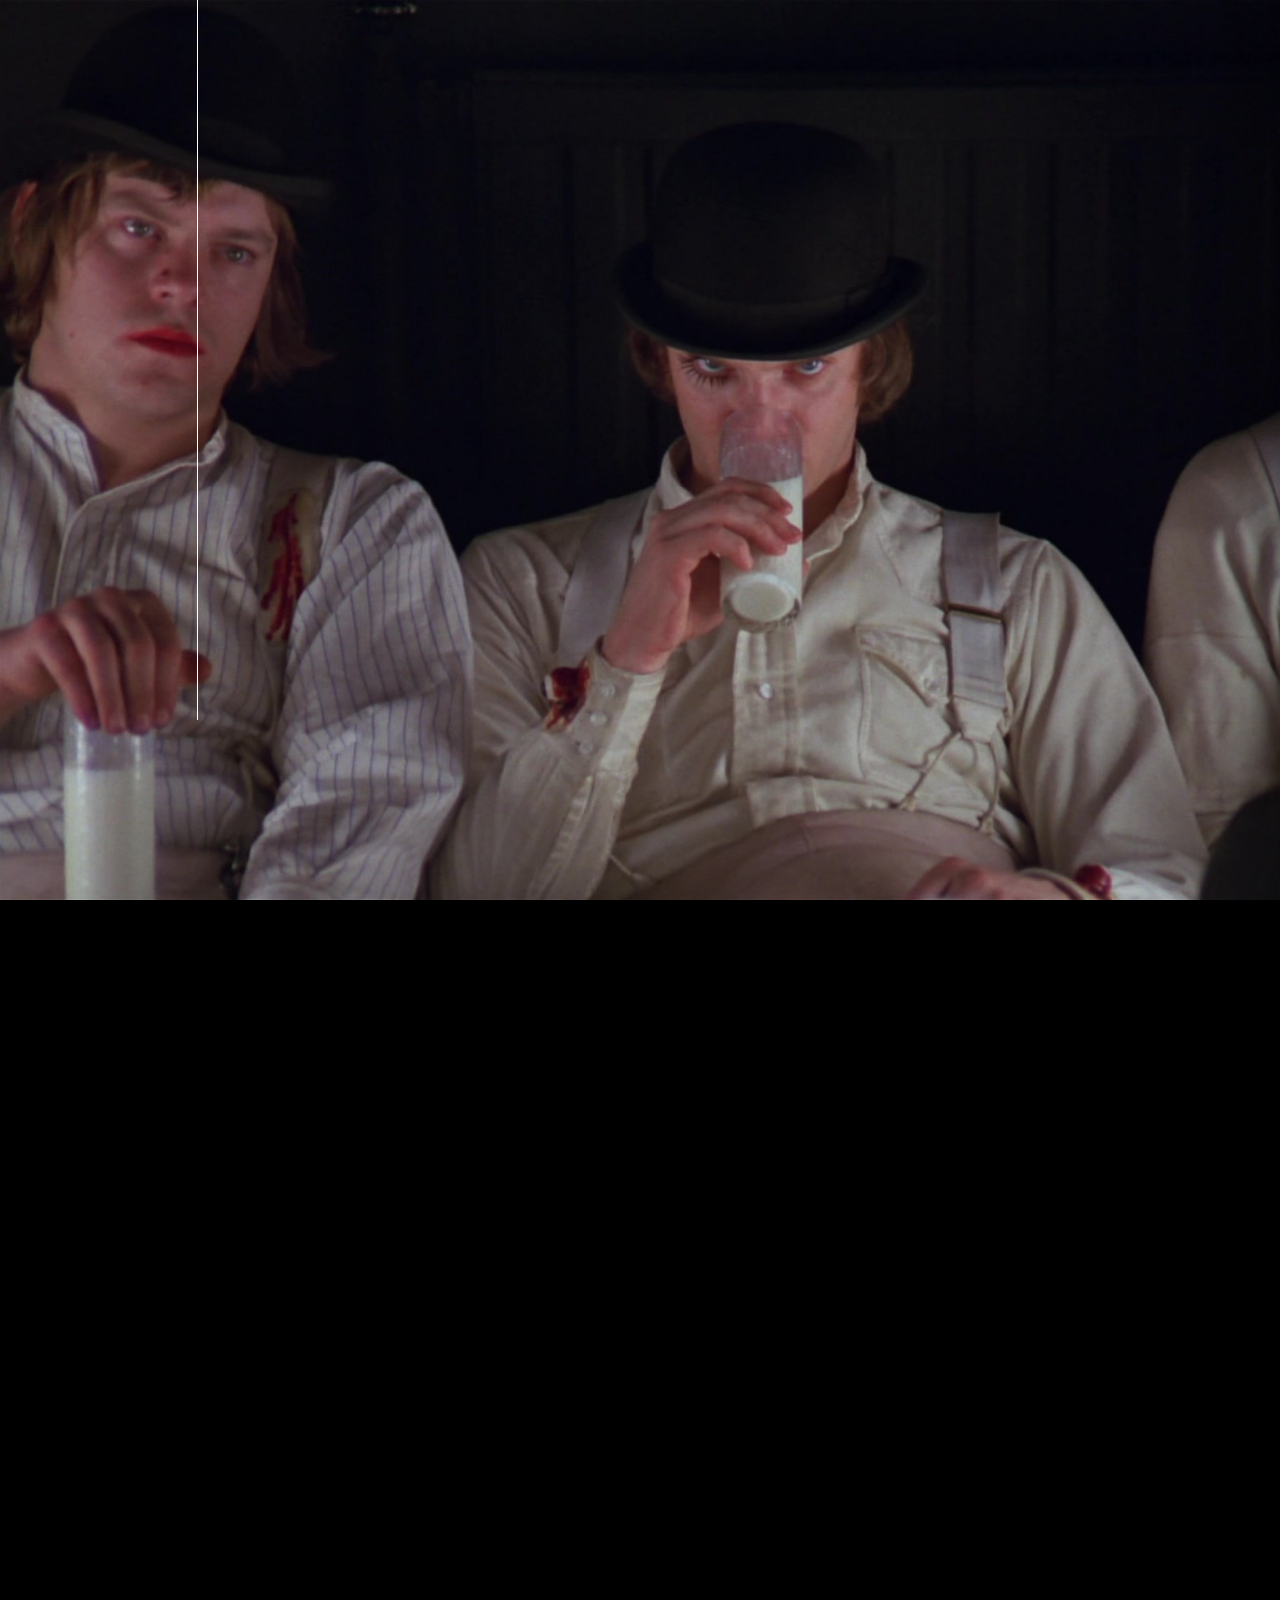
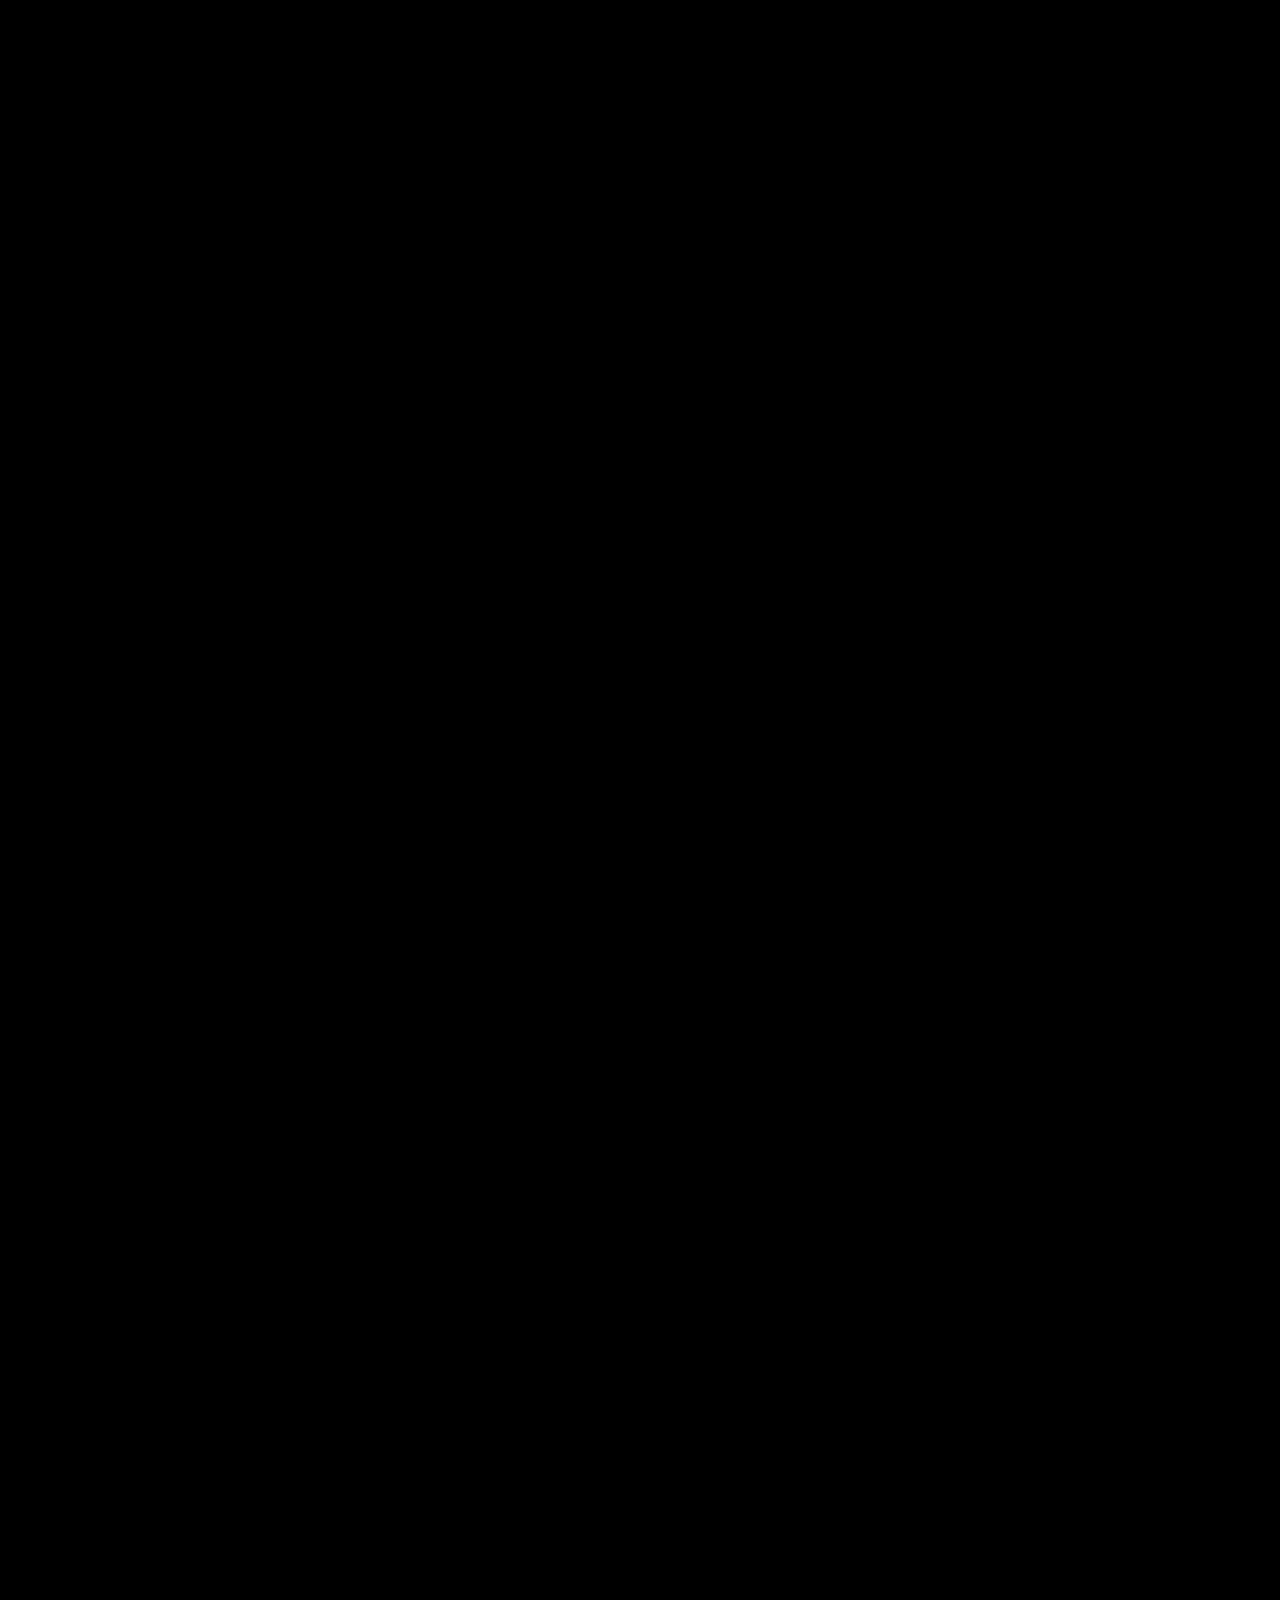
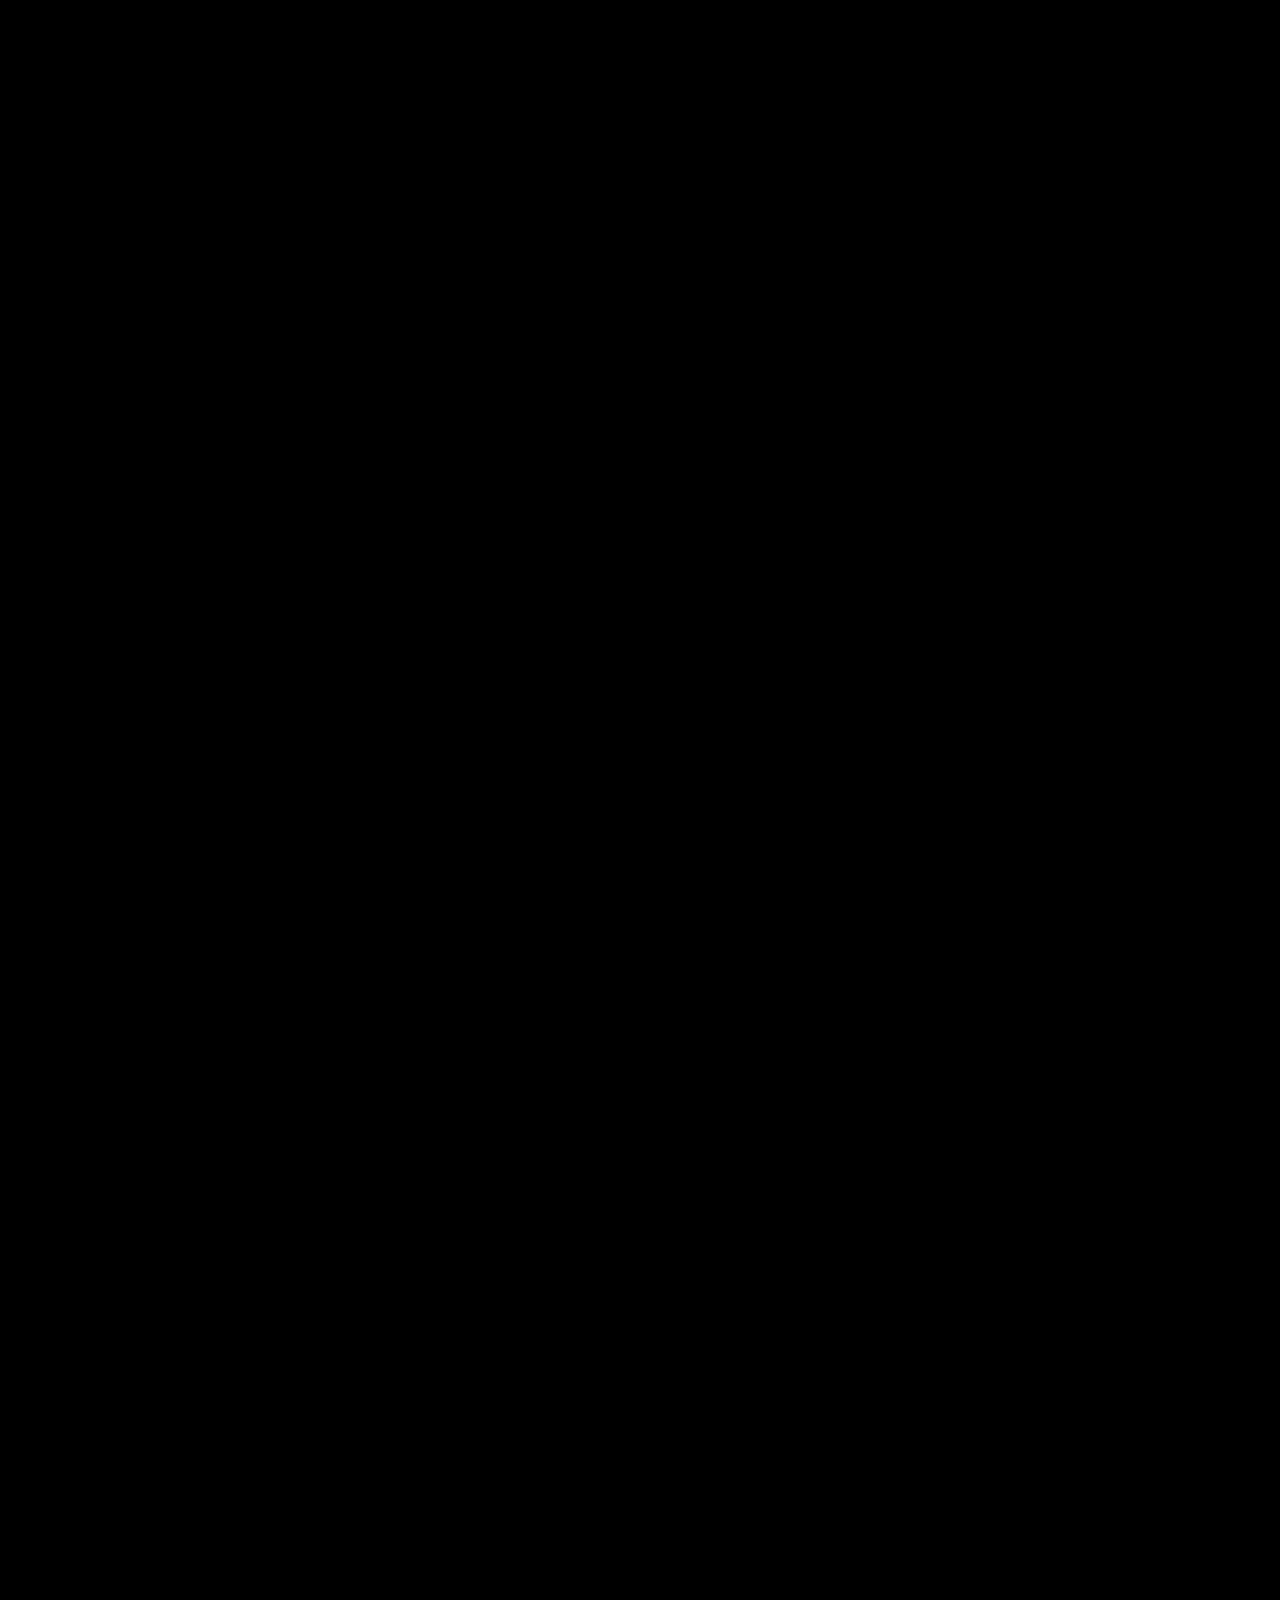
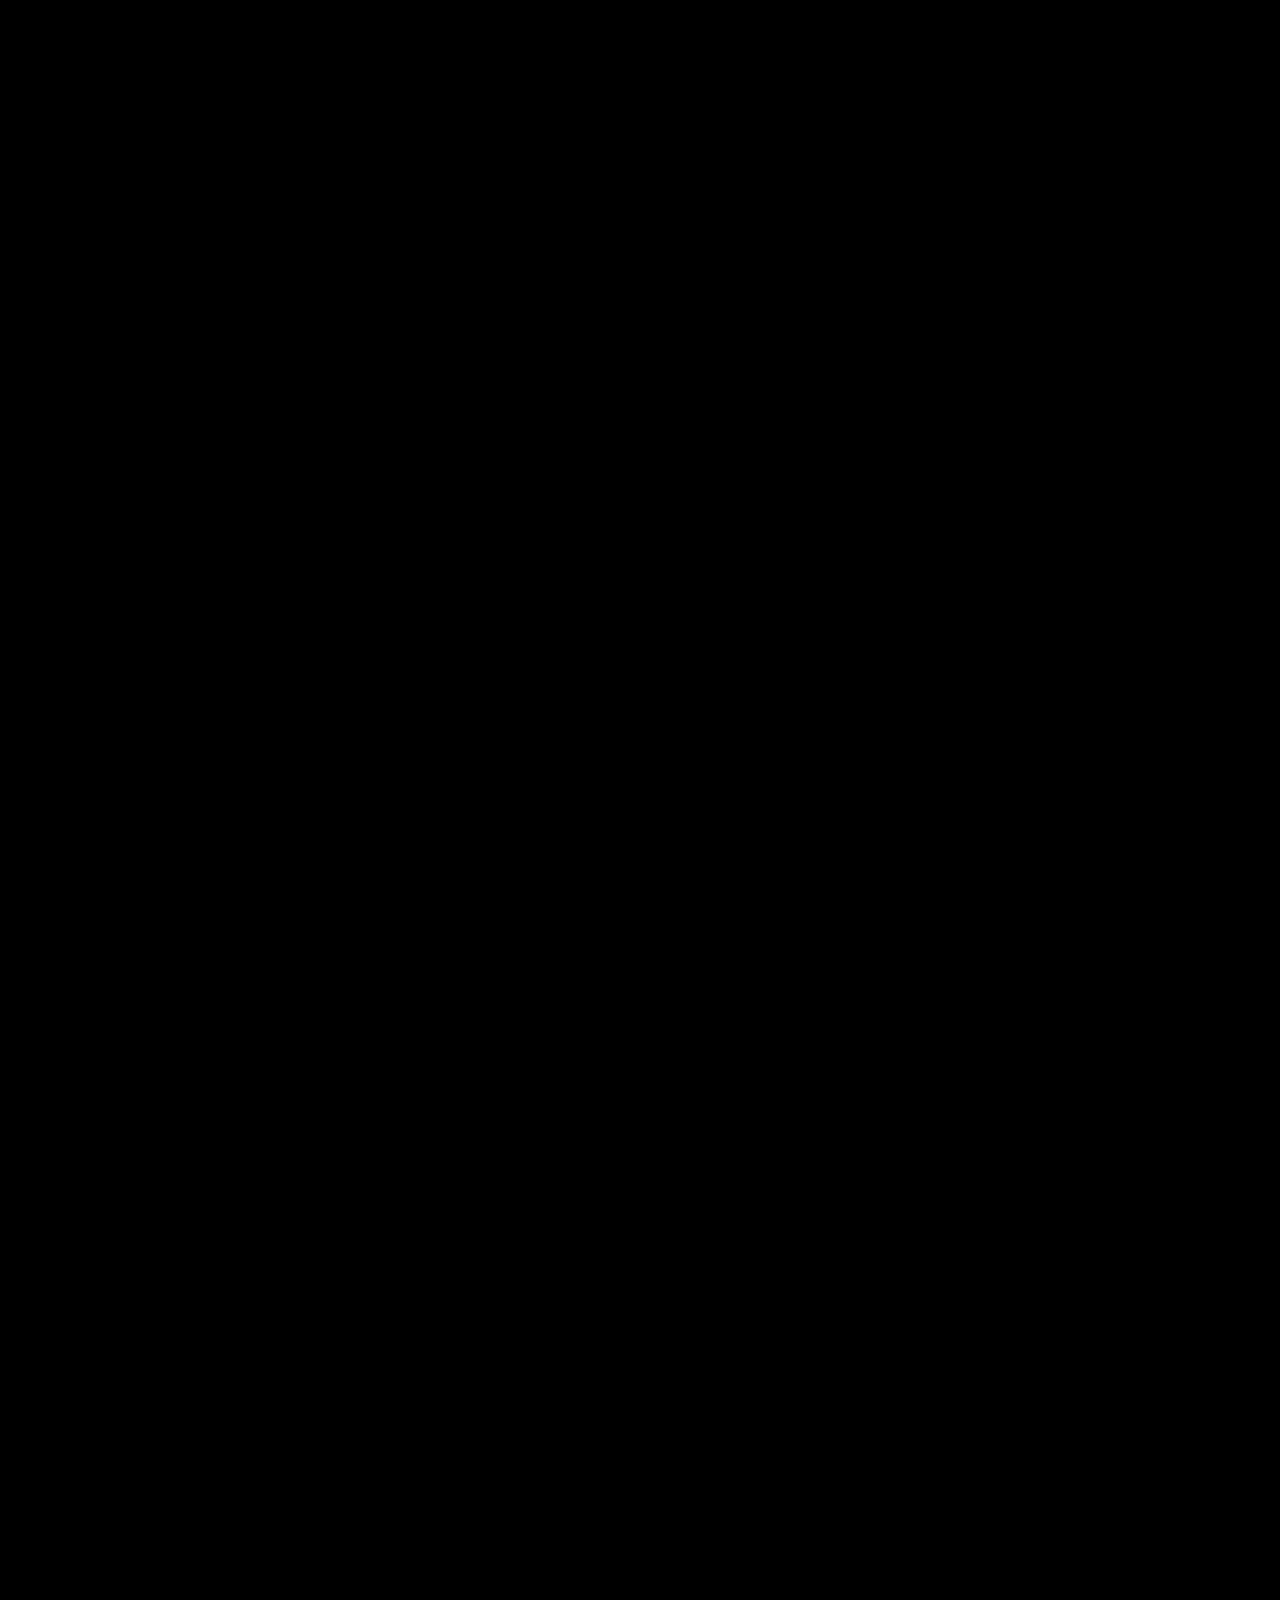
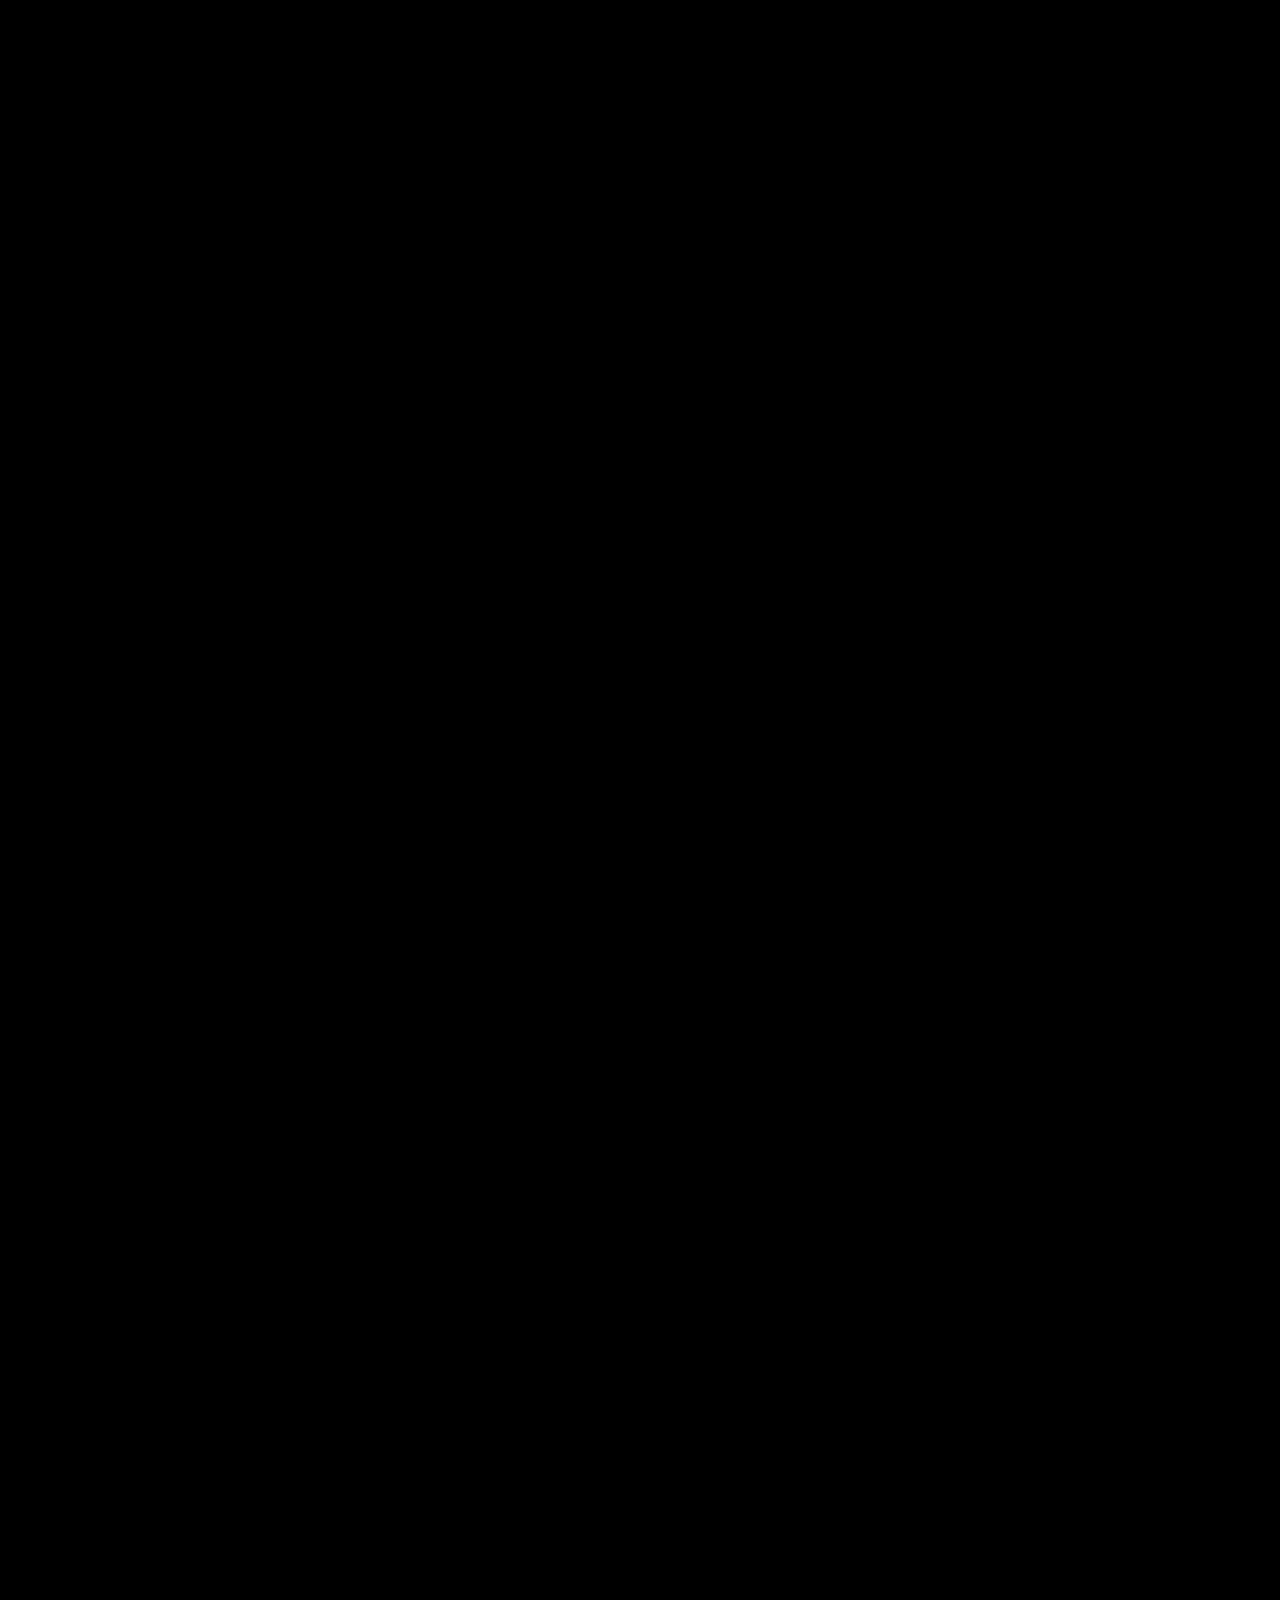
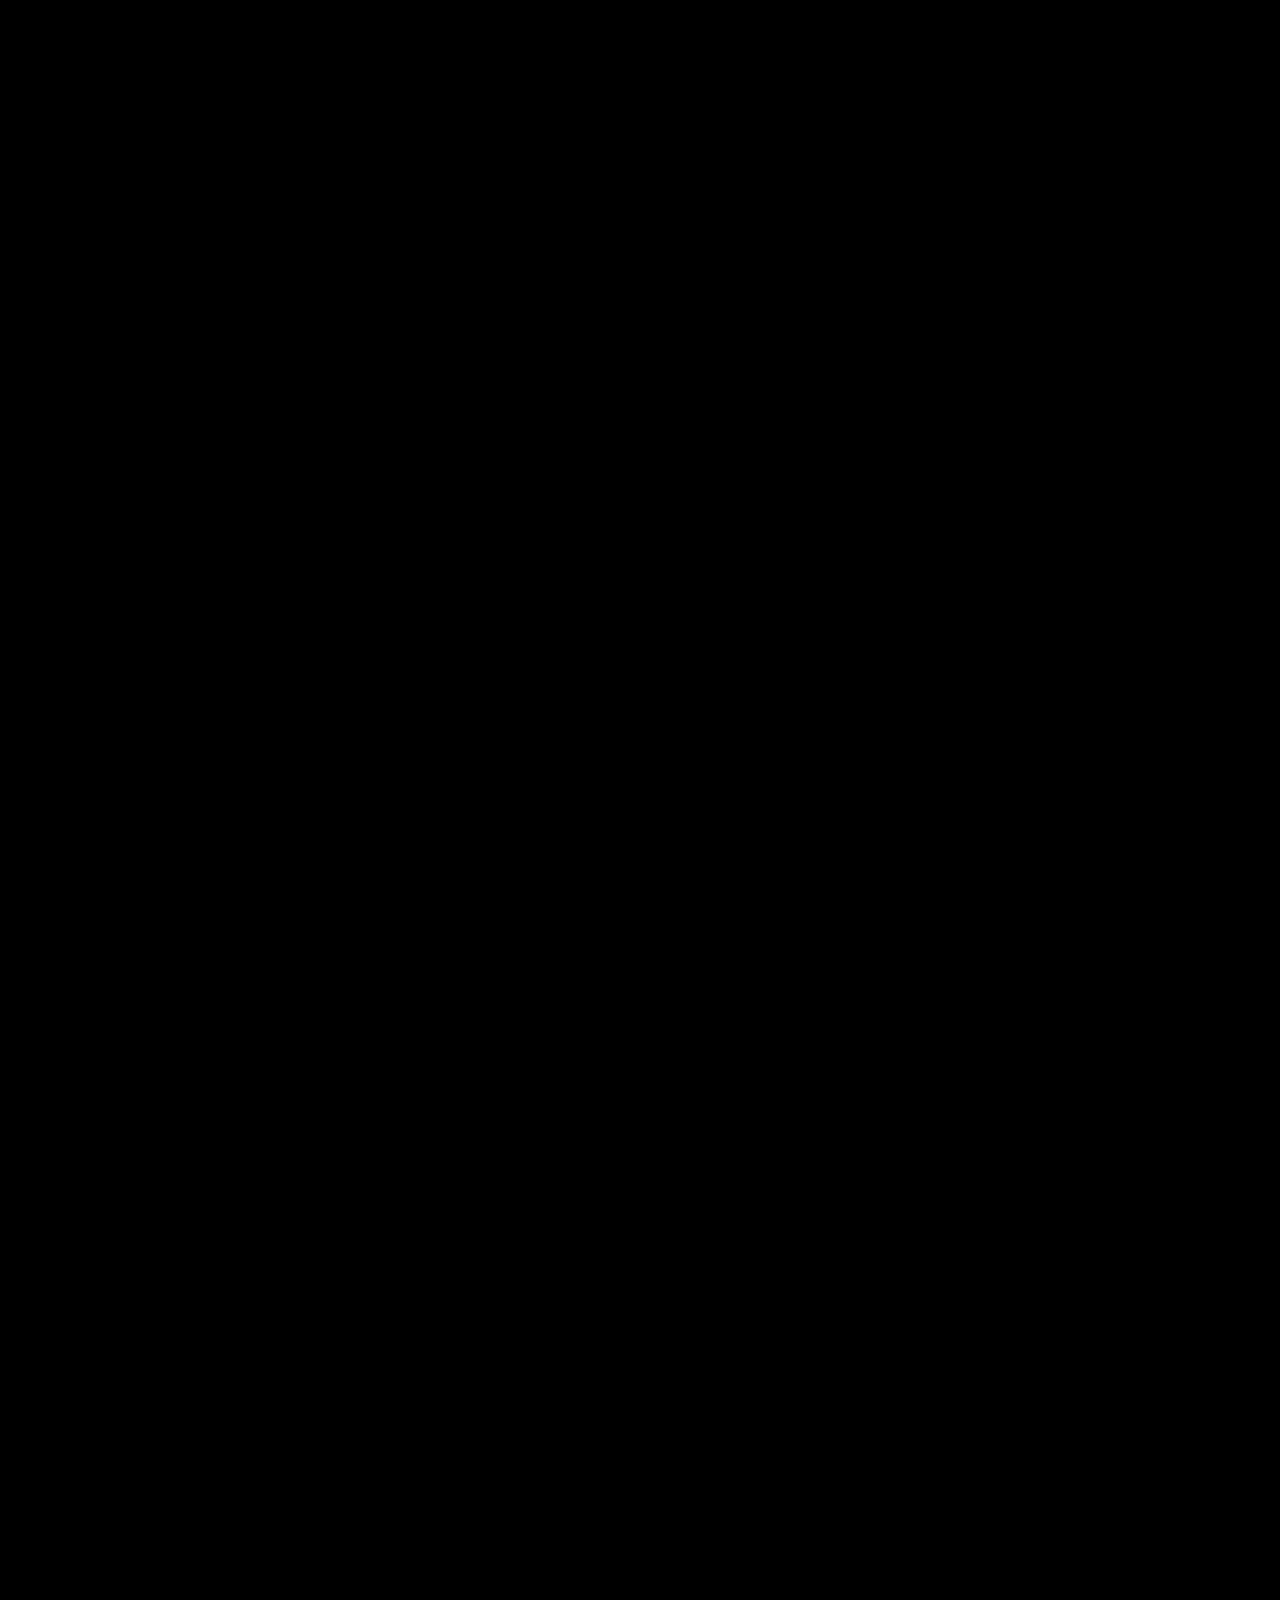
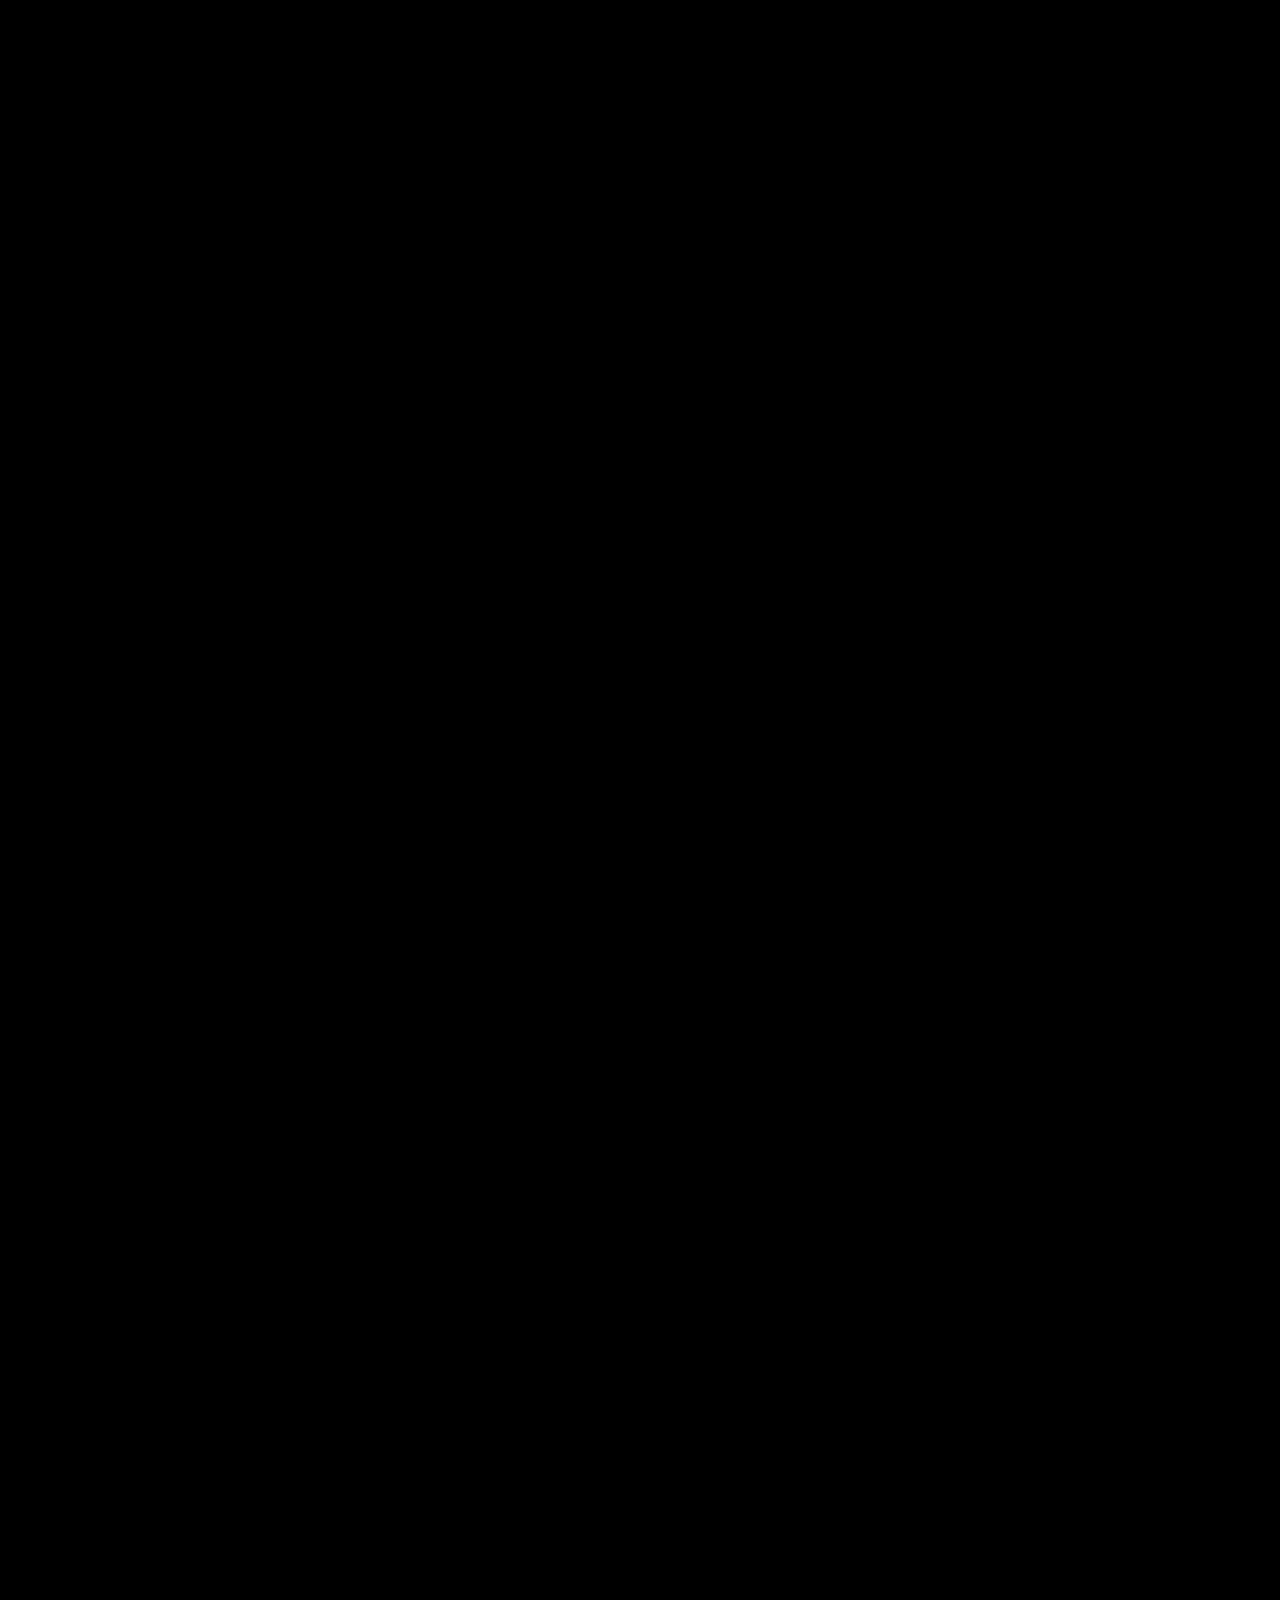
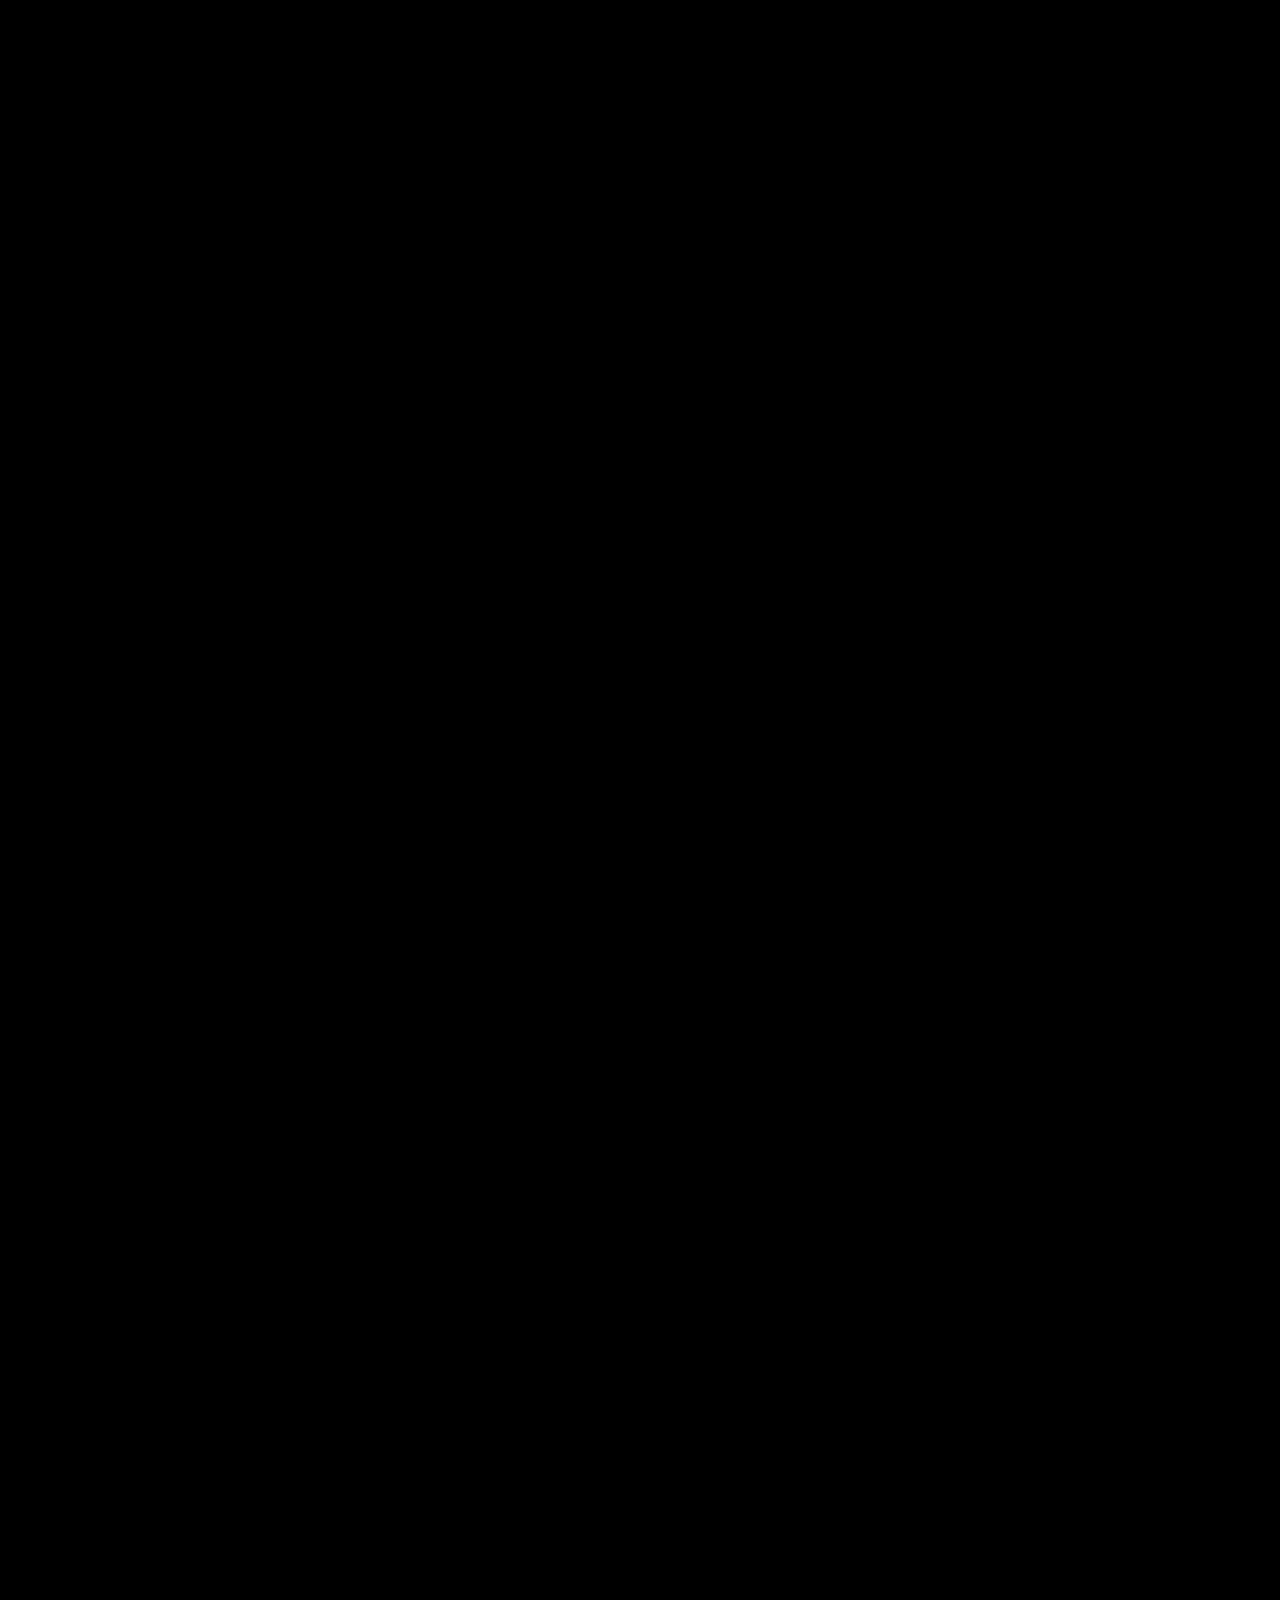
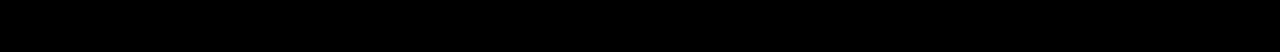
<file: horizontalParalax.html>
<!DOCTYPE html>
<html lang="en"></html>
<head>
    <meta charset="UTF-8">
    <link rel="stylesheet" href="horizontalParalax.css">
    <meta http-equiv="X-UA-Compatible" content="IE=edge">
    <meta name="viewport" content="width=device-width, initial-scale=1.0">
    <title>Slider</title>
</head>
<body>
    <main>
        <div class="slider">

            <!-- Main slider -->
            <div class="slider-inner main-stage" style="padding-top: 0vh">

                <!-- Image background -->
                <div class="main-image">
                    <div id="main-line1"></div>
                    <div id="main-line2"></div>
                    <div id="main-line3"></div>
                    <div id="main-line4"></div>
                    <div id="main-title1">Stanley</div>
                    <div id="main-title2">Kubrik</div>
                    <div id="main-title3">Filmography</div>
                    <div class="main-gradient"></div>
                    <img style="height: 100%" src="./images/main.jpg" alt="">
                </div>
                <div style="width: 15vw; background: black"></div>

                <!-- Author section -->
                <div class="author-box">
                    <div style="display: flex; justify-content: space-between">
                        <div><span class="paragraph-font" style="font-weight: bold">Stanley Kubrik</span></div>
                        <div style="width: 170px; height: auto;">
                            <img style="width: 100%" src="./images/kubrik.jpg">
                        </div>
                    </div>
                    <div style="margin-bottom: 50px">
                        <span class="title-font" style="display: block; font-size: 32px; margin-bottom: 25px">Born in 1928</span>
                        <p style="font-family: AnekTamil;">
                            A demanding perfectionist, Kubrick assumed control over most aspects of the filmmaking process, 
                            from direction and writing to editing, and took painstaking care with researching his films and staging 
                            scenes, working in close coordination with his actors, crew, and other collaborators. He often asked for several 
                            dozen retakes of the same shot in a movie, which resulted in many conflicts with his casts. Despite the resulting 
                            notoriety among actors, many of Kubrick's films broke new ground in cinematography. 
                        </p>
                    </div>
                </div>

                <!-- Stage 0 -->
            
                <div class="slider-inner stage0">
                    <div class="stage-box">
                        <div style="display: flex; flex-direction: column">
                            <div><span class="title-font" style="font-size: 130px">Stage 0</span></div>
                            <div><span class="title-font" style="font-size: 32px">Documentaries and first films</span></div>
                        </div>  
                    </div>

                    <div class="film-box">
                        <div class="portrait" onclick="openFilmDescription(0)">
                            <div class="item">
                                <div class="img"></div>
                            </div>
                            <div class="film-title">
                                <div><span class="paragraph-font">Day of the Fight</span></div>
                                <div><span class="paragraph-font">1951</span></div>
                            </div>
                        </div>

                        <div class="description-box paragraph-font">
                            <div style="padding: 30px">
                                <span class="description-titles">Synopsis:</span>
                                <div class="description-paragraph">
                                    Day of the Fight shows Irish-American middleweight boxer Walter Cartier during the 
                                    height of his career, on April 17, 1950, the day of a fight with middleweight Bobby James. The film 
                                    opens with a short section on boxing's history and then follows Cartier through his day as he 
                                    prepares for the 10 P.M. bout. Cartier eats breakfast in his West 12th Street apartment in 
                                    Greenwich Village, goes to early mass, and eats lunch at his favorite restaurant. At 4 P.M., 
                                    he starts preparations for the fight. By 8 P.M., he is waiting in his dressing room at Laurel 
                                    Gardens in Newark, New Jersey, for the fight to begin.
                                </div>
                            </div>
                            <div style="padding-left: 30px">
                                <span class="description-titles">Duration:</span>
                                <div class="description-paragraph">12m</div>
                            </div>
                            <div class="poster-box">
                                <div class="poster"><img src="./images/day-of-the-fight.jpg" alt="" style="height: 100%; width: auto"></div>
                            </div>
                        </div>
                    </div>
                    
                    <div class="film-box">
                        <div class="portrait" onclick="openFilmDescription(1)">
                            <div class="item">
                                <div class="img"></div>
                            </div>
                            <div class="film-title">
                                <div><span class="paragraph-font">Fliyng Padre</span></div>
                                <div><span class="paragraph-font">1951</span></div>
                            </div>
                        </div>

                        <div class="description-box paragraph-font">
                            <div style="padding: 30px">
                                <span class="description-titles">Synopsis:</span>
                                <div class="description-paragraph">
                                    Flying Padre is a 1951 short subject black-and-white documentary film. 
                                    It is the second film directed by Stanley Kubrick. The film is nine minutes 
                                    long and was completed shortly after Kubrick had completed his first film for RKO, 
                                    the short subject Day of the Fight (1951). 
                                </div>
                            </div>
                            <div style="padding-left: 30px">
                                <span class="description-titles">Duration:</span>
                                <div class="description-paragraph">9m</div>
                            </div>
                            <div class="poster-box">
                                <div class="poster"><img src="./images/flying-padre.jpeg" alt="" style="height: 100%; width: auto"></div>
                            </div>
                        </div>
                    </div>
                    
                    <div class="film-box">
                        <div class="portrait" onclick="openFilmDescription(2)">
                            <div class="item">
                                <div class="img"></div>
                            </div>
                            <div class="film-title">
                                <div><span class="paragraph-font">The Seafarers</span></div>
                                <div><span class="paragraph-font">1953</span></div>
                            </div>
                        </div>

                        <div class="description-box paragraph-font">
                            <div style="padding: 30px">
                                <span class="description-titles">Synopsis:</span>
                                <div class="description-paragraph">
                                    The Seafarers is Stanley Kubrick's fourth film and third short documentary, made for the Seafarers 
                                    International Union, directed in June 1953. The film was Kubrick's first in color. There are shots of 
                                    ships, machinery, a canteen, and a union meeting. The film was supervised by the staff of The 
                                    Seafarers Log, the union magazine. For the cafeteria scene in the film, Kubrick chose a long, 
                                    sideways-shooting dolly shot to establish the life of the seafarer's community; this shot is 
                                    an early demonstration of a signature technique that Kubrick would use in his feature films. 
                                </div>
                            </div>
                            <div style="padding-left: 30px">
                                <span class="description-titles">Duration:</span>
                                <div class="description-paragraph">30m</div>
                            </div>
                            <div class="poster-box">
                                <div class="poster"><img src="./images/the-seafarers.jpg" alt="" style="height: 100%; width: auto"></div>
                            </div>
                        </div>
                    </div>
                    
                    <div class="film-box">
                        <div class="portrait" onclick="openFilmDescription(3)">
                            <div class="item">
                                <div class="img"></div>
                            </div>
                            <div class="film-title">
                                <div><span class="paragraph-font">Fear and Desire</span></div>
                                <div><span class="paragraph-font">1953</span></div>
                            </div>
                        </div>

                        <div class="description-box paragraph-font">
                            <div style="padding: 30px">
                                <span class="description-titles">Synopsis:</span>
                                <div class="description-paragraph">
                                    Fear and Desire is a 1952 American anti-war film directed, produced, and edited by Stanley Kubrick, 
                                    and written by Howard Sackler. With a production team of only fifteen people, the film was Kubrick's 
                                    feature directorial debut. In the years following its release, Fear and Desire 
                                    seemed to have disappeared. Distributor Joseph Burstyn died in November 1953 on a trans-Atlantic 
                                    flight, and his company went out of business. Legend has it that Kubrick destroyed the film's 
                                    original negative and sought to do the same to any leftover prints after the failed film fell 
                                    out of circulation following Burstyn's death. However, some prints of the film remained in 
                                    private collections.
                                </div>
                            </div>
                            <div style="padding-left: 30px">
                                <span class="description-titles">Duration:</span>
                                <div class="description-paragraph">1h 2m</div>
                            </div>
                            <div class="poster-box">
                                <div class="poster"><img src="./images/fear-and-desire.jpg" alt="" style="height: 100%; width: auto"></div>
                            </div>
                        </div>
                    </div>
                    
                    <div class="film-box">
                        <div class="portrait" onclick="openFilmDescription(4)">
                            <div class="item">
                                <div class="img"></div>
                            </div>
                            <div class="film-title">
                                <div><span class="paragraph-font">Killer's Kiss</span></div>
                                <div><span class="paragraph-font">1955</span></div>
                            </div>
                        </div>

                        <div class="description-box paragraph-font">
                            <div style="padding: 30px">
                                <span class="description-titles">Synopsis:</span>
                                <div class="description-paragraph">
                                    Killer's Kiss is a 1955 American crime film noir directed by Stanley Kubrick and written
                                     by Kubrick and Howard Sackler. It is the second feature film directed by Kubrick, following his 
                                     1953 debut feature Fear and Desire. The film stars Jamie Smith, Irene Kane, and Frank Silvera. The 
                                     film is about Davey Gordon (Jamie Smith), a 29-year-old middleweight New York boxer at the end of 
                                     his career, and his relationship with his neighbor, taxi dancer Gloria Price (Irene Kane), and her 
                                     violent employer Vincent Rapallo (Frank Silvera).
                                </div>
                            </div>
                            <div style="padding-left: 30px">
                                <span class="description-titles">Duration:</span>
                                <div class="description-paragraph">1h 7mm</div>
                            </div>
                            <div class="poster-box">
                                <div class="poster"><img src="./images/killer-kiss.jpg" alt="" style="height: 100%; width: auto"></div>
                            </div>
                        </div>
                    </div>
                </div>

                <!-- Stage 1 -->

                <div class="slider-inner stage1" style="background: rgb(255, 253, 243); color: black">
                    <div class="stage-box">
                        <div style="display: flex; flex-direction: column">
                            <div><span class="title-font" style="font-size: 130px">Stage 1</span></div>
                            <div><span class="title-font" style="font-size: 32px">Classic period, a young Stanley, in black and white</span></div>
                        </div>  
                    </div>

                    <div class="film-box">
                        <div class="portrait portrait-stage1" onclick="openFilmDescription(5)">
                            <div class="item">
                                <div class="img"></div>
                            </div>
                            <div class="film-title">
                                <div><span class="paragraph-font">The Killing</span></div>
                                <div><span class="paragraph-font">1956</span></div>
                            </div>
                        </div>

                        <div class="description-box paragraph-font">
                            <div style="padding: 30px">
                                <span class="description-titles">Synopsis:</span>
                                <div class="description-paragraph">
                                    The Killing is a 1956 American film noir directed by Stanley Kubrick and produced by James B. 
                                    Harris. It was written by Kubrick and Jim Thompson and based on Lionel White's novel Clean Break. 
                                    It stars Sterling Hayden, Coleen Gray, and Vince Edwards, and features Marie Windsor, Elisha Cook 
                                    Jr., Jay C. Flippen and Timothy Carey.
                                </div>
                            </div>
                            <div style="padding-left: 30px">
                                <span class="description-titles">Duration:</span>
                                <div class="description-paragraph">1h 25m</div>
                            </div>
                            <div class="poster-box">
                                <div class="poster"><img src="./images/the-killing.jpg" alt="" style="height: 100%; width: auto"></div>
                            </div>
                        </div>
                    </div>
                    
                    <div class="film-box">
                        <div class="portrait portrait-stage1" onclick="openFilmDescription(6)">
                            <div class="item">
                                <div class="img"></div>
                            </div>
                            <div class="film-title">
                                <div><span class="paragraph-font">Paths of Glory</span></div>
                                <div><span class="paragraph-font">1957</span></div>
                            </div>
                        </div>

                        <div class="description-box paragraph-font">
                            <div style="padding: 30px">
                                <span class="description-titles">Synopsis:</span>
                                <div class="description-paragraph">
                                    Paths of Glory is a 1957 American anti-war film co-written and directed by Stanley Kubrick, 
                                    based on the novel of the same name by Humphrey Cobb. Set during World War I, the film 
                                    stars Kirk Douglas as Colonel Dax, the commanding officer of French soldiers who refuse 
                                    to continue a suicidal attack, after which Dax attempts to defend them against charges 
                                    of cowardice in a court-martial.
                                </div>
                            </div>
                            <div style="padding-left: 30px">
                                <span class="description-titles">Duration:</span>
                                <div class="description-paragraph">1h 28m</div>
                            </div>
                            <div class="poster-box">
                                <div class="poster"><img src="./images/paths-of-glory.jpg" alt="" style="height: 100%; width: auto"></div>
                            </div>
                        </div>
                    </div>
                    
                    <div class="film-box">
                        <div class="portrait portrait-stage1" onclick="openFilmDescription(7)">
                            <div class="item">
                                <div class="img"></div>
                            </div>
                            <div class="film-title">
                                <div><span class="paragraph-font">Spartacus</span></div>
                                <div><span class="paragraph-font">1960</span></div>
                            </div>
                        </div>

                        <div class="description-box paragraph-font">
                            <div style="padding: 30px">
                                <span class="description-titles">Synopsis:</span>
                                <div class="description-paragraph">
                                    Spartacus is a 1960 American epic historical drama film directed by Stanley Kubrick, written by Dalton 
                                    Trumbo, and based on the 1951 novel of the same title by Howard Fast. It is inspired by the life story
                                     of Spartacus, the leader of a slave revolt in antiquity, and the events of the Third Servile War.
                                </div>
                            </div>
                            <div style="padding-left: 30px">
                                <span class="description-titles">Duration:</span>
                                <div class="description-paragraph">3h 17m</div>
                            </div>
                            <div class="poster-box">
                                <div class="poster"><img src="./images/spartacus.jpg" alt="" style="height: 100%; width: auto"></div>
                            </div>
                        </div>
                    </div>
                    
                    <div class="film-box">
                        <div class="portrait portrait-stage1" onclick="openFilmDescription(8)">
                            <div class="item">
                                <div class="img"></div>
                            </div>
                            <div class="film-title">
                                <div><span class="paragraph-font">Lolita</span></div>
                                <div><span class="paragraph-font">1962</span></div>
                            </div>
                        </div>

                        <div class="description-box paragraph-font">
                            <div style="padding: 30px">
                                <span class="description-titles">Synopsis:</span>
                                <div class="description-paragraph">
                                    Lolita is a 1962 psychological comedy-drama film directed by Stanley Kubrick and based on the 1955 novel
                                     of the same title by Vladimir Nabokov, who is also credited with writing the screenplay. The film follows 
                                     Humbert Humbert, a middle-aged literature lecturer who becomes sexually infatuated with Dolores Haze 
                                     (nicknamed "Lolita"), a young adolescent girl. Lolita polarized contemporary critics for its controversial 
                                     depictions of child sexual abuse. Years after its release, Kubrick expressed doubt that he would have 
                                     attempted to make the film had he fully understood how severe the censorship limitations on it would be.
                                </div>
                            </div>
                            <div style="padding-left: 30px">
                                <span class="description-titles">Duration:</span>
                                <div class="description-paragraph">2h 32m</div>
                            </div>
                            <div class="poster-box">
                                <div class="poster"><img src="./images/lolita.jpg" alt="" style="height: 100%; width: auto"></div>
                            </div>
                        </div>
                    </div>
                    
                    <div class="film-box">
                        <div class="portrait portrait-stage1" onclick="openFilmDescription(9)">
                            <div class="item">
                                <div class="img"></div>
                            </div>
                            <div class="film-title">
                                <div><span class="paragraph-font">Dr. Strangelove</span></div>
                                <div><span class="paragraph-font">1964</span></div>
                            </div>
                        </div>

                        <div class="description-box paragraph-font">
                            <div style="padding: 30px">
                                <span class="description-titles">Synopsis:</span>
                                <div class="description-paragraph">
                                    The story concerns an unhinged United States Air Force general who orders a pre-emptive nuclear 
                                    attack on the Soviet Union. It separately follows the President of the United States, his advisors, 
                                    the Joint Chiefs of Staff and a Royal Air Force exchange officer as they attempt to prevent the crew 
                                    of a B-52 (who were following orders from the general) from bombing the Soviet Union and starting a 
                                    nuclear war.
                                </div>
                            </div>
                            <div style="padding-left: 30px">
                                <span class="description-titles">Duration:</span>
                                <div class="description-paragraph">1h 34m</div>
                            </div>
                            <div class="poster-box">
                                <div class="poster"><img src="./images/strangelove.jpg" alt="" style="height: 100%; width: auto"></div>
                            </div>
                        </div>
                    </div>
                </div>

                <!-- Stage 2 -->

                <div class="slider-inner stage2" style="background: rgb(34, 85, 179); color: rgb(255, 254, 244)">
                    <div class="stage-box">
                        <div style="display: flex; flex-direction: column">
                            <div><span class="title-font" style="font-size: 130px">Stage 2</span></div>
                            <div><span class="title-font" style="font-size: 32px">Classic period, a young Stanley, in black and white</span></div>
                        </div>  
                    </div>
                    
                    <div class="film-box">
                        <div class="portrait" onclick="openFilmDescription(10)">
                            <div class="item">
                                <div class="img"></div>
                            </div>
                            <div class="film-title">
                                <div><span class="paragraph-font">2001: A Space Odyssey</span></div>
                            </div>
                        </div>

                        <div class="description-box paragraph-font">
                            <div style="padding: 30px">
                                <span class="description-titles">Synopsis:</span>
                                <div class="description-paragraph">
                                    2001: A Space Odyssey is a 1968 epic science fiction film produced and directed by Stanley Kubrick. The film is noted for 
                                    its scientifically accurate depiction of space flight, pioneering special effects, and ambiguous 
                                    imagery. Kubrick avoided conventional cinematic and narrative techniques; dialogue is used sparingly, 
                                    and there are long sequences accompanied only by music. The soundtrack incorporates numerous works of 
                                    classical music, by composers including Richard Strauss, Johann Strauss II, Aram Khachaturian, 
                                    and György Ligeti.
                                </div>
                            </div>
                            <div style="padding-left: 30px">
                                <span class="description-titles">Duration:</span>
                                <div class="description-paragraph">2h 23m</div>
                            </div>
                            <div class="poster-box">
                                <div class="poster"><img src="./images/2001.jpg" alt="" style="height: 100%; width: auto"></div>
                            </div>
                        </div>
                    </div>
                    
                    <div class="film-box">
                        <div class="portrait" onclick="openFilmDescription(11)">
                            <div class="item">
                                <div class="img"></div>
                            </div>
                            <div class="film-title">
                                <div><span class="paragraph-font">Clockwork Orange</span></div>
                                <div><span class="paragraph-font">1971</span></div>
                            </div>
                        </div>

                        <div class="description-box paragraph-font">
                            <div style="padding: 30px">
                                <span class="description-titles">Synopsis:</span>
                                <div class="description-paragraph">
                                    A Clockwork Orange is a 1971 dystopian crime film adapted, produced, and directed by 
                                    Stanley Kubrick, based on Anthony Burgess's 1962 novel of the same name. It employs disturbing, 
                                    violent images to comment on psychiatry, juvenile delinquency, youth gangs, and other social, 
                                    political, and economic subjects in a dystopian near-future Britain. The film was met with polarised 
                                    reviews from critics and was controversial due to its depictions of graphic violence. After 
                                    it was cited as having inspired copycat acts of violence, the film was withdrawn from 
                                    British cinemas at Kubrick's behest, and it was also banned in several other countries.
                                </div>
                            </div>
                            <div style="padding-left: 30px">
                                <span class="description-titles">Duration:</span>
                                <div class="description-paragraph">2h 16m</div>
                            </div>
                            <div class="poster-box">
                                <div class="poster"><img src="./images/clockwork.jpg" alt="" style="height: 100%; width: auto"></div>
                            </div>
                        </div>
                    </div>
                    
                    <div class="film-box">
                        <div class="portrait" onclick="openFilmDescription(12)">
                            <div class="item">
                                <div class="img"></div>
                            </div>
                            <div class="film-title">
                                <div><span class="paragraph-font">Barry Lyndon</span></div>
                                <div><span class="paragraph-font">1975</span></div>
                            </div>
                        </div>

                        <div class="description-box paragraph-font">
                            <div style="padding: 30px">
                                <span class="description-titles">Synopsis:</span>
                                <div class="description-paragraph">
                                    Barry Lyndon is a 1975 period drama film written, directed, and produced by Stanley Kubrick, 
                                    based on the 1844 novel The Luck of Barry Lyndon that recounts the early exploits and later unravelling of a 
                                    fictional 18th-century Irish rogue and opportunist who marries a rich widow to climb the social ladder and 
                                    assume her late husband's aristocratic position.
                                    The film's cinematography has been described as ground-breaking. Especially notable are the long double 
                                    shots, usually ended with a slow backwards zoom, the scenes shot entirely in candlelight, and the
                                     settings based on William Hogarth paintings.
                                </div>
                            </div>
                            <div style="padding-left: 30px">
                                <span class="description-titles">Duration:</span>
                                <div class="description-paragraph">3h 7m</div>
                            </div>
                            <div class="poster-box">
                                <div class="poster"><img src="./images/barry-lyndon.png" alt="" style="height: 100%; width: auto"></div>
                            </div>
                        </div>
                    </div>
                    
                    <div class="film-box">
                        <div class="portrait" onclick="openFilmDescription(13)">
                            <div class="item">
                                <div class="img"></div>
                            </div>
                            <div class="film-title">
                                <div><span class="paragraph-font">The Shining</span></div>
                                <div><span class="paragraph-font">1980</span></div>
                            </div>
                        </div>

                        <div class="description-box paragraph-font">
                            <div style="padding: 30px">
                                <span class="description-titles">Synopsis:</span>
                                <div class="description-paragraph">
                                    The Shining is a 1980 psychological horror film produced and directed by Stanley Kubrick and 
                                    co-written with novelist Diane Johnson. The film is based on Stephen King's 1977 novel of 
                                    the same name. The film's central character is Jack Torrance (Nicholson), an aspiring writer and recovering 
                                    alcoholic who accepts a position as the off-season caretaker of the isolated historic Overlook 
                                    Hotel in the Colorado Rockies, with his wife, Wendy Torrance, and young son, Danny 
                                    Torrance. Danny is gifted with psychic abilities named "shining". After a winter storm 
                                    leaves the Torrances snowbound, Jack's sanity deteriorates due to the influence of the supernatural 
                                    forces that inhabit the hotel.
                                </div>
                            </div>
                            <div style="padding-left: 30px">
                                <span class="description-titles">Duration:</span>
                                <div class="description-paragraph">1h 59m (European version)</div>
                            </div>
                            <div class="poster-box">
                                <div class="poster"><img src="./images/the-shining.jpg" alt="" style="height: 100%; width: auto"></div>
                            </div>
                        </div>
                    </div>
                    
                    <div class="film-box">
                        <div class="portrait" onclick="openFilmDescription(14)">
                            <div class="item">
                                <div class="img"></div>
                            </div>
                            <div class="film-title">
                                <div><span class="paragraph-font">Full Metal Jacket</span></div>
                                <div><span class="paragraph-font">1987</span></div>
                            </div>
                        </div>

                        <div class="description-box paragraph-font">
                            <div style="padding: 30px">
                                <span class="description-titles">Synopsis:</span>
                                <div class="description-paragraph">
                                    The storyline follows a platoon of U.S. Marines through their boot camp training in Marine Corps 
                                    Recruit Depot Parris Island, South Carolina, primarily focusing in the first half of the film 
                                    on privates J.T. Davis and Leonard Lawrence, nicknamed Joker and Pyle, who struggle under 
                                    their abusive drill instructor Gunnery Sergeant Hartman. The second half portrays the experiences 
                                    of Joker and one other of the platoon's Marines in Vietnamese cities Da Nang and Huế during the Tet 
                                    Offensive of the Vietnam War. The film's title refers to the full metal jacket bullet used by military 
                                    servicemen.
                                </div>
                            </div>
                            <div style="padding-left: 30px">
                                <span class="description-titles">Duration:</span>
                                <div class="description-paragraph">1h 56m</div>
                            </div>
                            <div class="poster-box">
                                <div class="poster"><img src="./images/full-metal-jacket.jpg" alt="" style="height: 100%; width: auto"></div>
                            </div>
                        </div>
                    </div>
                    
                    <div class="film-box">
                        <div class="portrait" onclick="openFilmDescription(15)">
                            <div class="item">
                                <div class="img"></div>
                            </div>
                            <div class="film-title">
                                <div><span class="paragraph-font">Eyes Wide Shut</span></div>
                                <div><span class="paragraph-font">1999</span></div>
                            </div>
                        </div>

                        <div class="description-box paragraph-font">
                            <div style="padding: 30px">
                                <span class="description-titles">Synopsis:</span>
                                <div class="description-paragraph">
                                    Eyes Wide Shut is a 1999 erotic mystery psychological drama film directed, 
                                    produced, and co-written by Stanley Kubrick. It is based on the 1926 novella 
                                    Traumnovelle (Dream Story) by Arthur Schnitzler, transferring the story's setting 
                                    from early twentieth-century Vienna to 1990s New York City. The plot centers on 
                                    a doctor (Tom Cruise) who is shocked when his wife (Nicole Kidman) reveals that 
                                    she had contemplated having an affair a year earlier. He then embarks on a 
                                    night-long adventure, during which he infiltrates a masked orgy of an unnamed 
                                    secret society.
                                </div>
                            </div>
                            <div style="padding-left: 30px">
                                <span class="description-titles">Duration:</span>
                                <div class="description-paragraph">2h 39m</div>
                            </div>
                            <div class="poster-box">
                                <div class="poster"><img src="./images/eyes-wide-shut.jpg" alt="" style="height: 100%; width: auto"></div>
                            </div>
                        </div>
                    </div>
                    <div style="width: 150px; background: rgb(34 85 179)"></div>
                </div>

            </div>

        </div>
    </main>

    <!-- <div style="display: flex; flex-direction: row; justify-content: flex-start; width: 200vw; height: 100vh">
        <div style="display: flex; flex-direction: column; justify-content: space-between; width: 40vw; height: 100%; border-right: 1px solid #ccc; padding: 40px">
            <div style="display: flex; justify-content: space-between">
                <div><span class="paragraph-font" style="font-weight: bold">Stanley Kubrik</span></div>
                <div style="width: 170px; height: auto;">
                    <img style="width: 100%" src="./images/1.jpg">
                </div>
            </div>
            <div>
                <span class="title-font" style="display: block; font-size: 32px; margin-bottom: 25px">Born in 1928</span>
                <p style="font-family: AnekTamil;">
                    A demanding perfectionist, Kubrick assumed control over most aspects of the filmmaking process, 
                    from direction and writing to editing, and took painstaking care with researching his films and staging 
                    scenes, working in close coordination with his actors, crew, and other collaborators. He often asked for several 
                    dozen retakes of the same shot in a movie, which resulted in many conflicts with his casts. Despite the resulting 
                    notoriety among actors, many of Kubrick's films broke new ground in cinematography. 
                </p>
            </div>
        </div>

        <div style="padding: 40px; width: 30vw;">
            <div style="width: 500px; height: auto;">
                <img style="width: 100%" src="./images/2.jpg" alt="">
            </div>
            <span class="paragraph-font" style="display: block; font-weight: bold;">Barry Lyndon 1975</span>
        </div>
        <div style="padding: 40px; width: 30vw;">
            <div style="width: 500px; height: auto;">
                <img style="width: 100%" src="./images/3.jpg" alt="">
            </div>
            <span class="paragraph-font" style="display: block; font-weight: bold;">Barry Lyndon 1975</span>
        </div>
        <div style="padding: 40px; width: 30vw;">
            <div style="width: 500px; height: auto;">
                <img style="width: 100%" src="./images/4.jpg" alt="">
            </div>
            <span class="paragraph-font" style="display: block; font-weight: bold;">Barry Lyndon 1975</span>
        </div>
        <div style="padding: 40px; width: 30vw;">
            <div style="width: 500px; height: auto;">
                <img style="width: 100%" src="./images/5.jpg" alt="">
            </div>
            <span class="paragraph-font" style="display: block; font-weight: bold;">Barry Lyndon 1975</span>
        </div>
    </div> -->
    <script type="text/javascript" src="horizontalParalax.js"></script>
</body>
</file>
<file: filmographyPage.css>
@font-face {
    font-family: 'AnekTamil';
    src: url('./fonts/AnekTamilRegular.ttf');
}
@font-face {
    font-family: 'Staatliches';
    src: url('./fonts/StaatlichesRegular.ttf');
}

.title-font{
    font-family: 'Staatliches';
}

.paragraph-font{
    font-family: 'AnekTamil';
    line-height: 22px;
}

.film-box{
    display: flex; 
    justify-content: flex-start;
}

.portrait{
    position: relative;
    display: flex; 
    flex-direction: column;
    cursor: pointer;
    transition: 500ms all;
}

.portrait:hover{
    color: yellow;
    filter: sepia(80%);
    scale: 1.03;

}
.portrait-stage1:hover{
    color: #ac7823;
    filter: sepia(80%);
}

.portrait-horizontal-line{
    position: absolute;
    width: 0px;
    transition: width 400ms ease-in-out;
    height: 1px;
    background: white;
    bottom: 150px;
}

.portrait-vertical-line{
    position: absolute;
    width: 1px;
    height: 0px;
    transition: height 400ms ease-in-out;
    background: white;
    left: 80%;
}

.description-box{
    display: flex;
    flex-direction: column;
    height: calc(100% - 44px);
    width: 0px;
    border-radius: 0px 12px 12px 0px;
    transition: width 800ms ease-in-out, border-right-color 800ms ease-in-out;
    overflow: hidden;
    color: #ffffff;
    border-right: 1px solid transparent;
}

.description-titles{
    font-weight: bold;
    font-size: 18px;
}

.description-paragraph{
    margin-top: 3px;
    display: inline-block;
}

.poster-box{
    margin: auto; 
    margin-top: 20px;
}

.poster{
    width: 100%;
    height: 175px;
}

.film-title{
    display: flex;
    flex-direction: column;
    align-items: center;
}

*{
    margin: 0;
    padding: 0;
    box-sizing: border-box;
}

body{
    background-color: #000000; 
    color: white;
    overscroll-behavior: none;
}

main{
    position: fixed;
    top: 0;
    left: 0;
    width: 100%;
    height: 100vh;
}

.slider{
    position: absolute;
    top: 0;
    left: 0;
    width: auto;
    height: 100vw;
}

.slider-inner{
    height: 100vh;
    padding-top: 6vh;
    width: 100%;
    padding-bottom: 14vh; 
    display: flex;
    justify-content: flex-start;
    gap: 125px;
}

.main-stage{
    gap: 0px;
    padding-right: 0px;
}

#stage0{
    width: auto;
    padding-right: 125px;
    padding-left: 75px;
}

#stage1{
    width: auto;
    padding-right: 125px;
    padding-left: 75px;
}

#stage0 .description-box{
    color: white;
}
#stage1 .description-box{
    color: black;
}
#stage2 .description-box{
    color: white;
}

#stage2{
    width: auto;
    padding-right: 0px;
    padding-left: 75px;
}

.main-image{
    height: 100vh; 
    position: relative;
}

.main-gradient{
    width: 23vw;
    position: absolute;
    right: -1px;
    height: 100vh;
    background: linear-gradient(270deg, black, transparent);
}

#main-line1{
    position: absolute;
    border-right: 1px solid white;
    width: 22vh;
    height: 0vh;
    transition-duration: 1200ms;
    transition-property: height;
    transition-timing-function: ease-in-out;
}

#main-line2{
    position: absolute;
    border-right: 1px solid white;
    width: 79vh;
    height: 0vh;
    bottom: 0;
    transition-duration: 800ms;
    transition-property: height;
    transition-timing-function: ease-in-out;
}

#main-line3{
    position: absolute;
    border-right: 1px solid white;
    width: 90vh;
    height: 0vh;
    transition-duration: 900ms;
    transition-property: height;
    transition-timing-function: ease-in-out;
}

#main-line4{
    position: absolute;
    border-bottom: 1px solid white;
    width: 0vh;
    height: 41vh;
    right: 0;
    transition-duration: 1100ms;
    transition-property: width;
    transition-timing-function: ease-in-out;
}

#main-title1, #main-title2, #main-title3{
    position: absolute;
    font-family: 'Staatliches';
    border-right: 1px solid white;
    margin-left: -750px;
    transition-property: margin-left;
    transition-timing-function: ease-in-out;
}

#stage-line-marker{
    position: absolute;
    width: 0px;
    height: 4vh;
    gap: -1px;
    bottom: 4vh;
    transition-property: width;
    transition-duration: 600ms;
    transition-timing-function: ease-in-out;
    display: flex;
    flex-direction: row;
    justify-content: flex-end;
    align-items: center;
}

#stage-line-marker-line{
    display: flex;
    background-color: white;
    justify-content: flex-end;
    width: 101%;
    flex-direction: row;
    align-items: center;
}

#stage-line-marker-line span{
    font-size: 35px;
    color: black;
    padding-right: 5px;
    line-height: 37px;
    transition: 300ms ease-in all;
}

#stage-line-marker-shape {
    width: 0;
    height: 0;
    border-bottom: 37px solid white;
    border-right: 50px solid transparent;
    transform: rotate(0);
}

#main-title1{
    font-size: 9vw;
    padding-top: 3vh;
    transition-duration: 1200ms;
}
#main-title2{
    font-size: 9vw;
    padding-top: 3vh;
    transition-duration: 1400ms;
    top: 8vw;
}
#main-title3{
    font-size: 4vw;
    transition-duration: 1600ms;
    top: 28vw;
}

@media screen and(max-width: 1400px){
    #main-title1, #main-title2{
        font-size: 120px;
    }
    #main-title2{
        top: 100px;
    }
    #main-title3{
        font-size: 40px;
        top: 400px;
    }
}

.author-box{
    display: flex; 
    flex-direction: column; 
    justify-content: space-between; 
    max-width: 680px; 
    min-width: 400px; 
    height: 100vh; 
    border-right: 1px solid #ccc; 
    padding: 6vh 50px 40px 40px;
}

.stage-box{
    display: flex; 
    flex-direction: column; 
    justify-content: space-between; 
    max-width: 680px; 
    min-width: 400px; 
    height: 100vh; 
    margin-top: 3vh;
}

.item{
    position: relative;
    width: 450px;
    height: 100%;
    overflow: hidden;
}

.img{
    position: absolute;
    left: -284px;
    width: 600px;
    height: 100%;
    background-size: cover;
    background-position: center;
}
</file>
<file: horizontalParalax.css>
@font-face {
    font-family: 'AnekTamil';
    src: url('./fonts/AnekTamilRegular.ttf');
}
@font-face {
    font-family: 'Staatliches';
    src: url('./fonts/StaatlichesRegular.ttf');
}

.title-font{
    font-family: 'Staatliches';
}

.paragraph-font{
    font-family: 'AnekTamil';
    line-height: 22px;
}

.film-box{
    display: flex; 
    justify-content: flex-start;
}

.portrait{
    display: flex; 
    flex-direction: column;
    cursor: pointer;
    transition: 500ms all;
}

.portrait:hover{
    color: yellow;
    filter: sepia(80%);
}
.portrait-stage1:hover{
    color: #ac7823;
    filter: sepia(80%);
}

.description-box{
    display: flex;
    flex-direction: column;
    height: calc(100% - 44px);
    width: 0px;
    background: #fffad3;
    border-radius: 0px 12px 12px 0px;
    transition-property: width;
    transition-duration: 800ms;
    transition-timing-function: ease-in-out;
    overflow: hidden;
    color: #000000;
}

.description-titles{
    font-weight: bold;
    font-size: 18px;
}

.description-paragraph{
    margin-top: 3px;
    display: inline-block;
}

.poster-box{
    margin: auto; 
    margin-top: 20px;
}

.poster{
    width: 100%;
    height: 175px;
}

.film-title{
    display: flex;
    flex-direction: column;
    align-items: center;
}

*{
    margin: 0;
    padding: 0;
    box-sizing: border-box;
}

body{
    /* background-color: #fffff4; */
    background-color: #000000; 
    color: white;
    overscroll-behavior: none;
}

main{
    position: fixed;
    top: 0;
    left: 0;
    width: 100%;
    height: 100vh;
}

.slider{
    position: absolute;
    top: 0;
    left: 0;
    width: auto;
    height: 100vw;
}

.slider-inner{
    height: 100vh;
    padding-top: 6vh;
    width: 100%;
    padding-bottom: 14vh; 
    display: flex;
    justify-content: flex-start;
    gap: 125px;
}

.main-stage{
    gap: 0px;
    padding-right: 0px;
}

.stage0{
    width: auto;
    padding-right: 125px;
    padding-left: 75px;
}

.stage1{
    width: auto;
    padding-right: 125px;
    padding-left: 75px;
}

.stage2{
    width: auto;
    padding-right: 0px;
    padding-left: 75px;
}

.main-image{
    height: 100vh; 
    position: relative;
}

.main-gradient{
    width: 23vw;
    position: absolute;
    right: -1px;
    height: 100vh;
    background: linear-gradient(270deg, black, transparent);
}

#main-line1{
    position: absolute;
    border-right: 1px solid white;
    width: 22vh;
    height: 0vh;
    transition-duration: 1200ms;
    transition-property: height;
    transition-timing-function: ease-in-out;
}

#main-line2{
    position: absolute;
    border-right: 1px solid white;
    width: 79vh;
    height: 0vh;
    bottom: 0;
    transition-duration: 800ms;
    transition-property: height;
    transition-timing-function: ease-in-out;
}

#main-line3{
    position: absolute;
    border-right: 1px solid white;
    width: 90vh;
    height: 0vh;
    transition-duration: 900ms;
    transition-property: height;
    transition-timing-function: ease-in-out;
}

#main-line4{
    position: absolute;
    border-bottom: 1px solid white;
    width: 0vh;
    height: 41vh;
    right: 0;
    transition-duration: 1100ms;
    transition-property: width;
    transition-timing-function: ease-in-out;
}

#main-title1, #main-title2, #main-title3{
    position: absolute;
    font-family: 'Staatliches';
    border-right: 1px solid white;
    margin-left: -750px;
    transition-property: margin-left;
    transition-timing-function: ease-in-out;
}

#main-title1{
    font-size: 9vw;
    padding-top: 3vh;
    transition-duration: 1200ms;
}
#main-title2{
    font-size: 9vw;
    padding-top: 3vh;
    transition-duration: 1400ms;
    top: 8vw;
}
#main-title3{
    font-size: 4vw;
    transition-duration: 1600ms;
    top: 28vw;
}

@media screen and(max-width: 1400px){
    #main-title1, #main-title2{
        font-size: 120px;
    }
    #main-title2{
        top: 100px;
    }
    #main-title3{
        font-size: 40px;
        top: 400px;
    }
}

.author-box{
    display: flex; 
    flex-direction: column; 
    justify-content: space-between; 
    max-width: 680px; 
    min-width: 400px; 
    height: 100vh; 
    border-right: 1px solid #ccc; 
    padding: 6vh 50px 40px 40px;
}

.stage-box{
    display: flex; 
    flex-direction: column; 
    justify-content: space-between; 
    max-width: 680px; 
    min-width: 400px; 
    height: 100vh; 
    margin-top: 3vh;
}

.item{
    position: relative;
    width: 450px;
    height: 100%;
    overflow: hidden;
    /* background-color: red; */
}

.img{
    position: absolute;
    left: -284px;
    width: 600px;
    height: 100%;
    background-size: cover;
    background-position: center;
    /* filter: grayscale(100%); */
}
</file>
